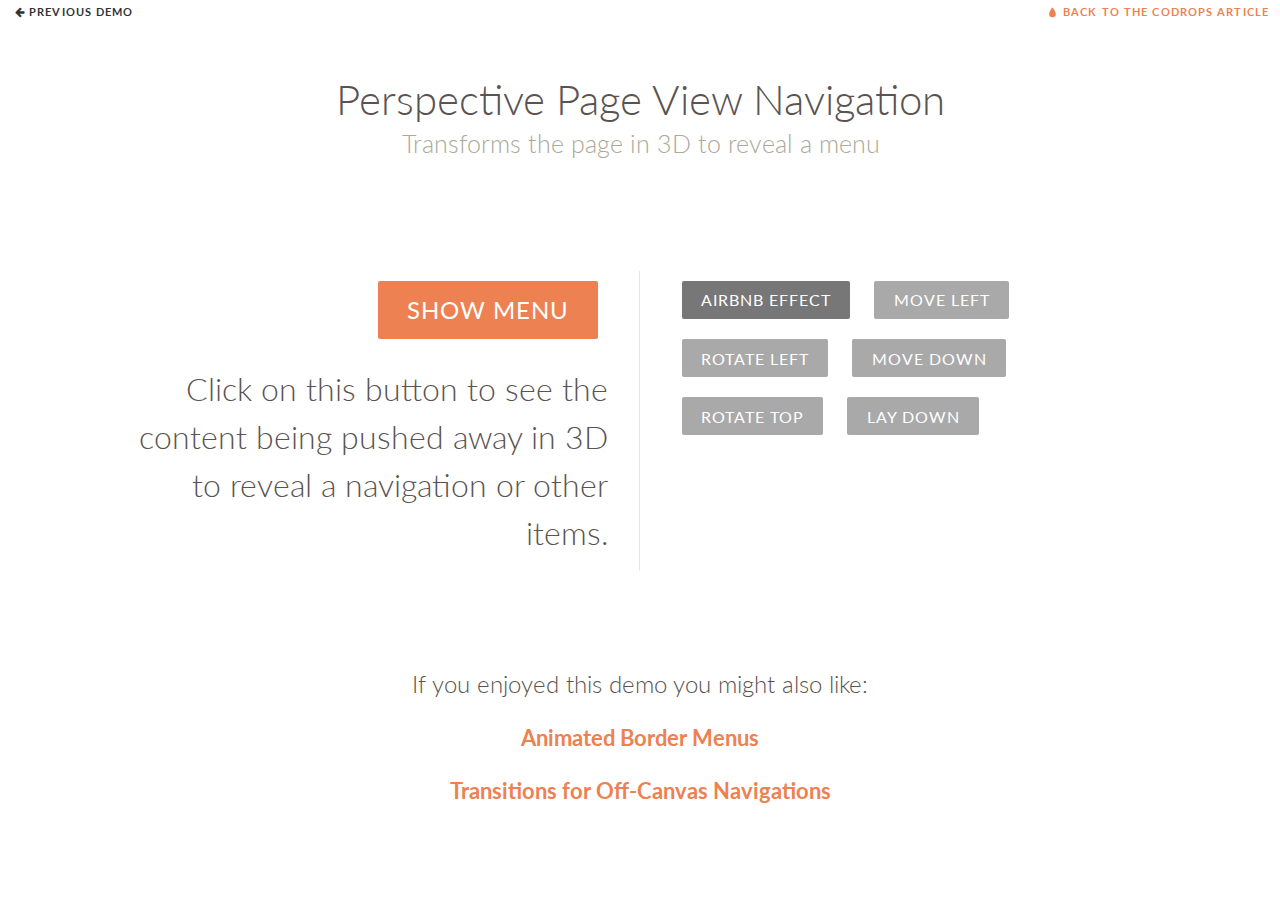
<file: PerspectivePageViewNavigation/index.html>
<!DOCTYPE html>
<html lang="en" class="no-js">
	<head>
		<meta charset="UTF-8" />
		<meta http-equiv="X-UA-Compatible" content="IE=edge"> 
		<meta name="viewport" content="width=device-width, initial-scale=1"> 
		<title>Perspective Page View Navigation</title>
		<meta name="description" content="Perspective Page View Navigation: Transforms the page in 3D to reveal a menu" />
		<meta name="keywords" content="3d page, menu, navigation, mobile, perspective, css transform, web development, web design" />
		<meta name="author" content="Codrops" />
		<link rel="shortcut icon" href="../favicon.ico">
		<link rel="stylesheet" type="text/css" href="css/normalize.css" />
		<link rel="stylesheet" type="text/css" href="css/demo.css" />
		<link rel="stylesheet" type="text/css" href="css/component.css" />
		<!-- csstransforms3d-shiv-cssclasses-prefixed-teststyles-testprop-testallprops-prefixes-domprefixes-load --> 
		<script src="js/modernizr.custom.25376.js"></script>
	</head>
	<body>
		<div id="perspective" class="perspective effect-airbnb">
			<div class="container">
				<div class="wrapper"><!-- wrapper needed for scroll -->
					<!-- Top Navigation -->
					<div class="codrops-top clearfix">
						<a class="codrops-icon codrops-icon-prev" href="http://tympanus.net/Development/ProgressButtonStyles/"><span>Previous Demo</span></a>
						<span class="right"><a class="codrops-icon codrops-icon-drop" href="http://tympanus.net/codrops/?p=17915"><span>Back to the Codrops Article</span></a></span>
					</div>
					<header class="codrops-header">
						<h1>Perspective Page View Navigation <span>Transforms the page in 3D to reveal a menu</span></h1>	
					</header>
					<div class="main clearfix">
						<div class="column">
							<p><button id="showMenu">Show Menu</button></p>
							<p>Click on this button to see the content being pushed away in 3D to reveal a navigation or other items.</p>
						</div>
						<div class="column">
							<nav class="codrops-demos">
								<a href="index.html" class="current-demo">Airbnb Effect</a>
								<a href="index2.html">Move Left</a>
								<a href="index3.html">Rotate Left</a>
								<a href="index4.html">Move Down</a>
								<a href="index5.html">Rotate Top</a>
								<a href="index6.html">Lay Down</a>
							</nav>
						</div>
						<div class="related">
							<p>If you enjoyed this demo you might also like:</p>
							<p><a href="http://tympanus.net/Tutorials/AnimatedBorderMenus/">Animated Border Menus</a></p>
							<p><a href="http://tympanus.net/Development/SidebarTransitions/">Transitions for Off-Canvas Navigations</a></p>
						</div>
					</div><!-- /main -->
				</div><!-- wrapper -->
			</div><!-- /container -->
			<nav class="outer-nav left vertical">
				<a href="#" class="icon-home">Home</a>
				<a href="#" class="icon-news">News</a>
				<a href="#" class="icon-image">Images</a>
				<a href="#" class="icon-upload">Uploads</a>
				<a href="#" class="icon-star">Favorites</a>
				<a href="#" class="icon-mail">Messages</a>
				<a href="#" class="icon-lock">Security</a>
			</nav>
		</div><!-- /perspective -->
		<script src="js/classie.js"></script>
		<script src="js/menu.js"></script>
	</body>
</html>
</file>
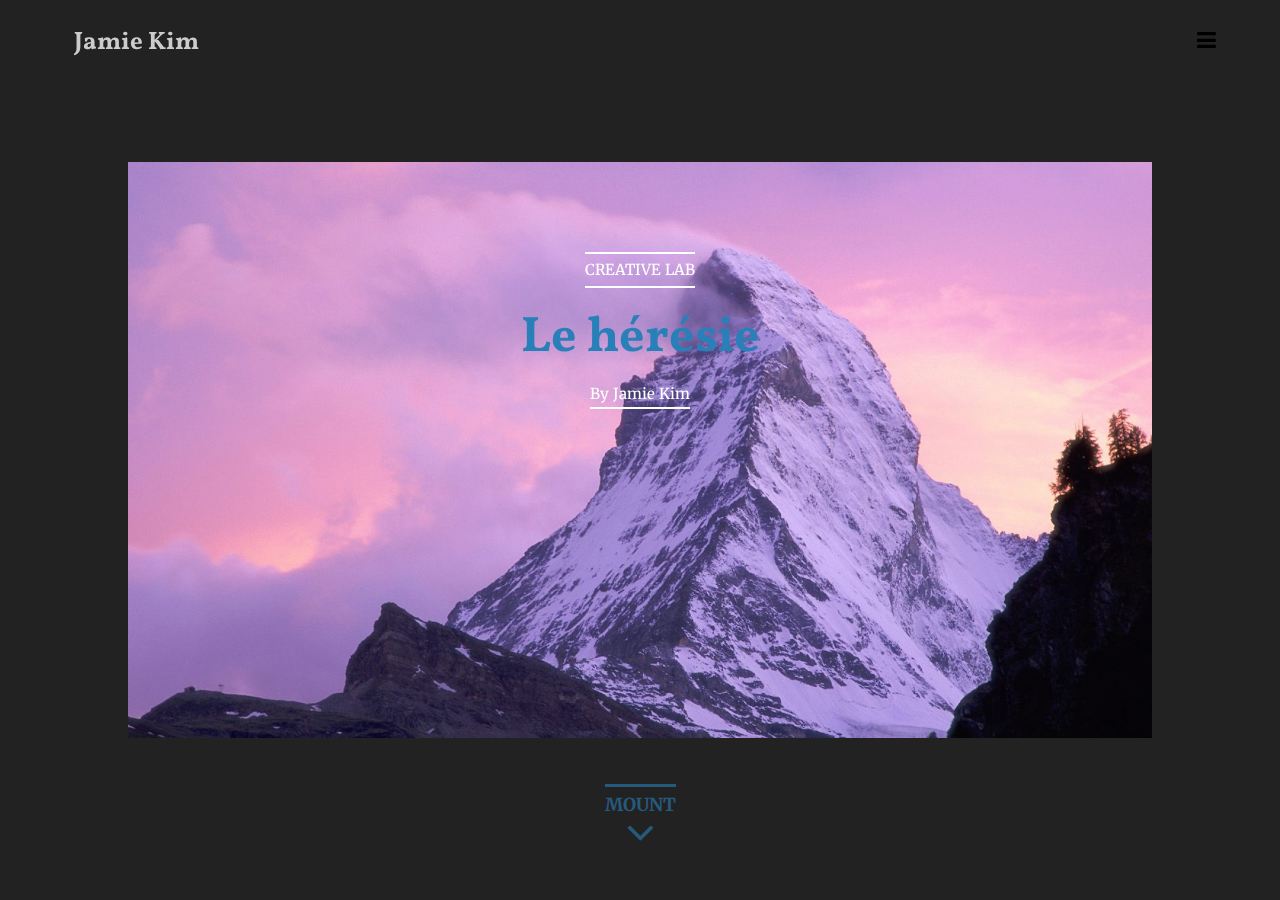
<file: Project un/Project un/Project un studio/index.html>
<!DOCTYPE html>
<html lang="en">
  <head>
    <meta charset="utf-8">
    <meta http-equiv="X-UA-Compatible" content="IE=edge">
    <meta name="viewport" content="width=device-width, initial-scale=1">    
    <title>Snap Studio | Home</title>
    
    <!-- Font awesome -->
    <link href="css/font-awesome.css" rel="stylesheet">
    <!-- Bootstrap -->
    <link href="css/bootstrap.css" rel="stylesheet">
    <!-- flickity slider -->
    <link href="css/flickity.css" rel="stylesheet">
    <!-- Tosrus slider -->
    <link type="text/css" media="all" rel="stylesheet" href="css/jquery.tosrus.all.css" />
    <!-- Theme color -->
    <link id="switcher" href="css/theme-color/default.css" rel="stylesheet">
    <!-- Main style sheet -->
    <link href="css/main.css" rel="stylesheet">    
    <!-- Google Font -->
    <link href='https://fonts.googleapis.com/css?family=Merriweather' rel='stylesheet' type='text/css'>
    <link href='https://fonts.googleapis.com/css?family=Vollkorn' rel='stylesheet' type='text/css'>
    

    <!-- HTML5 shim and Respond.js for IE8 support of HTML5 elements and media queries -->
    <!-- WARNING: Respond.js doesn't work if you view the page via file:// -->
    <!--[if lt IE 9]>
      <script src="https://oss.maxcdn.com/html5shiv/3.7.2/html5shiv.min.js"></script>
      <script src="https://oss.maxcdn.com/respond/1.4.2/respond.min.js"></script>
    <![endif]-->

  </head>
  <body>

  <div class="wrapper">
    <!-- Background Photographer image -->
    <div class="hero">
      <div class="hero__back hero__back--static"></div>
      <div class="hero__back hero__back--mover"></div>
      <div class="hero__front"></div>
    </div>   
    <!-- / Background Photographer image -->
    <!-- Start Header -->
    <header id="header">
      <a class="logo" href="index.html">Jamie Kim</a>
      <a id="nav-icon" href="#"><span class="fa fa-bars"></span></a>
    </header>
    <!-- / Header -->
    <!-- Start Menu Popup -->
    <div id="menu-popup">
      <a id="close-nav" href="#"><img src="img/close-icon.png" alt=""></a>
      <nav class="nav-menu">
        <ul>
          <li><a href="index.html">Home</a></li>
          <li><a href="about.html">About</a></li>
          <li><a herf="book.html">Book</a></li>
          <li><a href="portfolio.html">Portfolio</a></li>
          <li><a href="contact.html">Contact</a></li>         
        </ul>        
      </nav>
      <nav class="social-nav">
        <ul>
          <li><a href="#">Facebook</a></li>
          <li><a href="#">Twitter</a></li>
          <li><a href="">Google+</a></li>
          <li><a href="">Instagram</a></li>
        </ul>
      </nav>
    </div>
    <!-- / Menu Popup -->
    <section id="main-content">
      <div class="container">
        <div class="col-md-12">
          <div class="main-content-area">
            <p class="slogan animated fadeInDown">Creative Lab</p>
            <h2 class="animated fadeInDown">Le hérésie </h2>
            <span class="animated fadeInDown">By Jamie Kim</span>            
          </div>
        </div>
      </div>
    </section>
    <!-- Start Explore btn -->
    <div class="explore-btn-area">
      <a class="explore-btn animated fadeInDown" href="portfolio.html">
        <span>Mount</span>
        <i class="fa fa-angle-down"></i>
      </a>  
    </div>
    </div>
    <!-- / Explore btn -->

    <!-- jQuery library -->
    <script src="https://ajax.googleapis.com/ajax/libs/jquery/1.11.3/jquery.min.js"></script>
    <!-- Include all compiled plugins (below), or include individual files as needed -->
    <script src="js/bootstrap.js"></script>
    <!-- Flickity slider -->
    <script src="js/flickity.pkgd.min.js"></script>
    <script src="js/smoothscroll.js"></script>
    <!-- Modernizer -->
    <script src="js/modernizr.custom.js"></script>
    <!-- Integrated Sliding Up Effect -->
    <script src="js/main.js"></script>
    <!-- Tosrus slider -->
    <script type="text/javascript" language="javascript" src="js/jquery.tosrus.min.all.js"></script>
    <!-- Custom js -->
    <script src="js/custom.js"></script>
  </body>
</html>
</file>
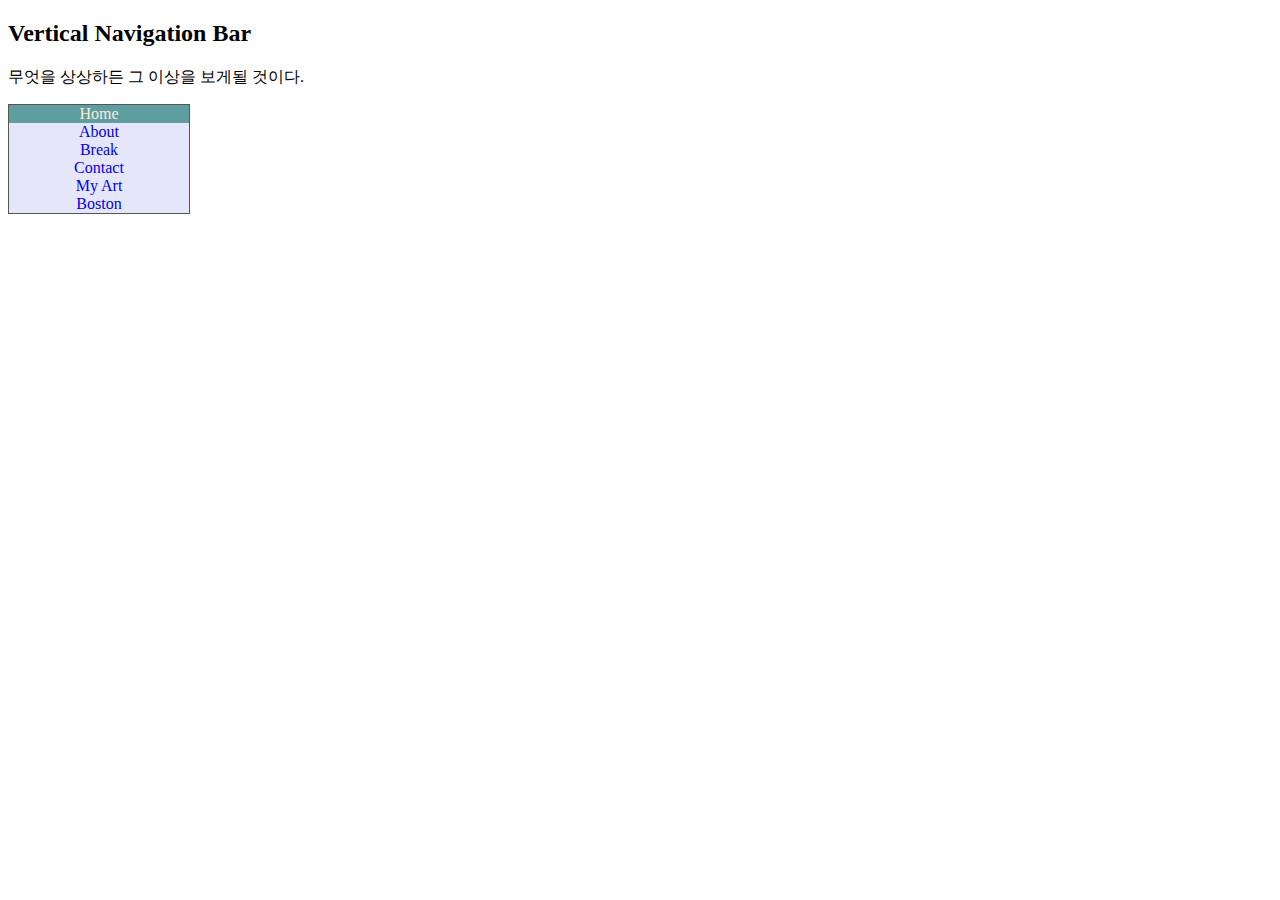
<file: main page.html>
<!Doctype html>
<html lang="en">
    <meta charset="utf-8">
    <meta http-equiv="X-UA-Compatible" content="IE=edge">
    <meta name="viewport" content="width=device-width, initial-scale=1.0">
    <meta name="description" content="">
    <meta name="author" content="">
    <link ref="" herf="">
    
    <title> The Wonder World</title>
    
    <head>
    <style>
    ul{
        list-style-type: none;
        margin: 0;
        padding: 0;
        width: 180px;
        background-color:lavender;
        border: 1px solid #555;
        }
    li a {
            display: block;
            color:azure
            padding: 8px 16px;
            text-decoration: none;
        }
   
        ul {
            border: 1px solid #555;
        }
        
        li{
            text-align: center;
            border-bottom: none;
        }
        
        
        li:last-child {
            border-bottom: none; 
        }
         li a.active {
            background-color: cadetblue;
            color:antiquewhite
        }    
         li a:hover:not(.active) {
            background-color: cornsilk;
            color:burlywood
            }
        
    </style>
    </head>
    <body>   
    
    <h2> Vertical Navigation Bar</h2>
        <p>무엇을 상상하든 그 이상을 보게될 것이다.</p>
        <ul>
        <li><a class="active" href="#home">Home</a></li>
        <li><a href="#about">About</a></li>
        <li><a href="#break">Break</a></li>
        <li><a href="#contact">Contact</a></li>
        <li><a href="#My art">My Art</a></li>
        <li><a href="#Boston">Boston</a></li>
    </ul>
    </body> 
</html>
</file>
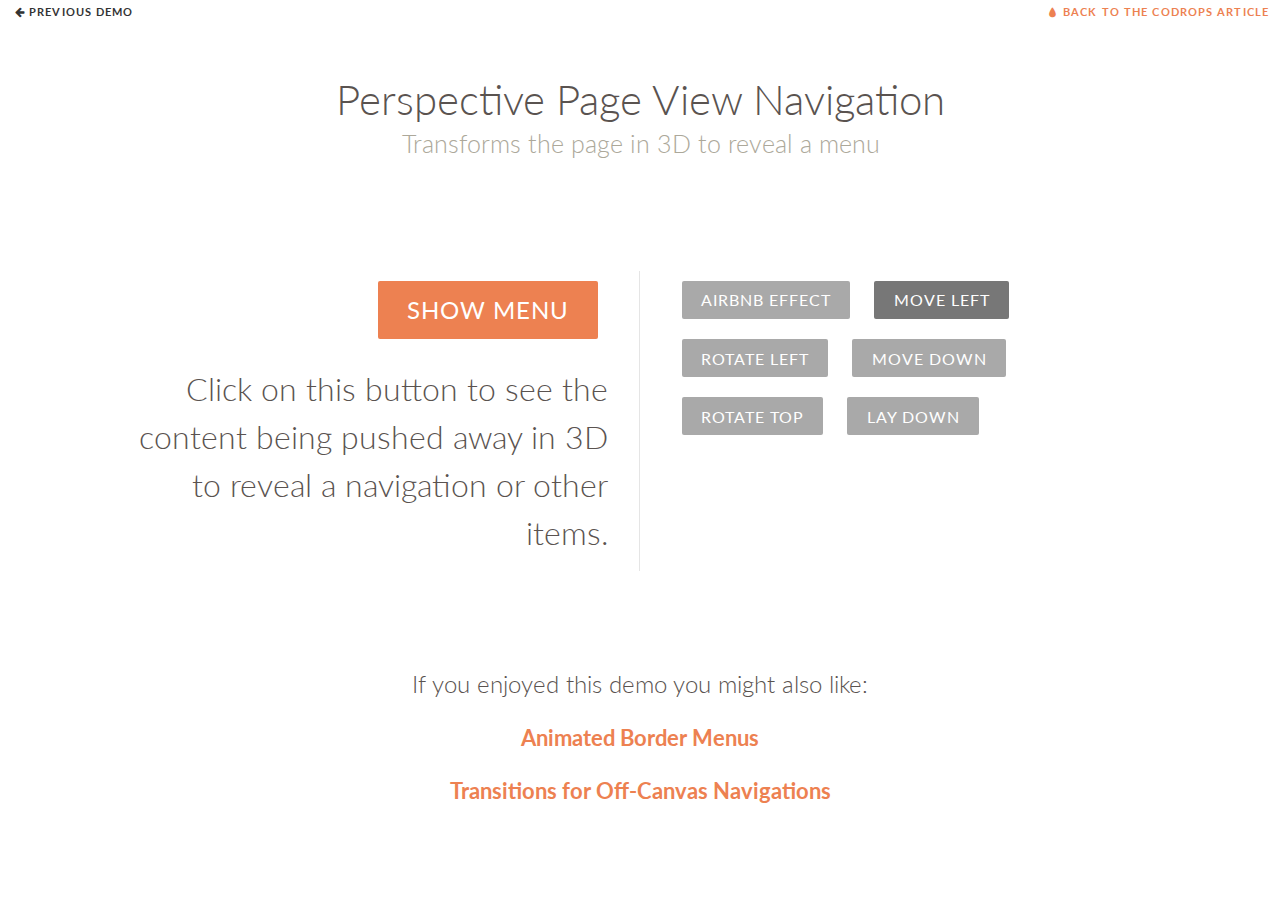
<file: PerspectivePageViewNavigation/index2.html>
<!DOCTYPE html>
<html lang="en" class="no-js">
	<head>
		<meta charset="UTF-8" />
		<meta http-equiv="X-UA-Compatible" content="IE=edge"> 
		<meta name="viewport" content="width=device-width, initial-scale=1"> 
		<title>Perspective Page View Navigation</title>
		<meta name="description" content="Perspective Page View Navigation: Transforms the page in 3D to reveal a menu" />
		<meta name="keywords" content="3d page, menu, navigation, mobile, perspective, css transform, web development, web design" />
		<meta name="author" content="Codrops" />
		<link rel="shortcut icon" href="../favicon.ico">
		<link rel="stylesheet" type="text/css" href="css/normalize.css" />
		<link rel="stylesheet" type="text/css" href="css/demo.css" />
		<link rel="stylesheet" type="text/css" href="css/component.css" />
		<!-- csstransforms3d-shiv-cssclasses-prefixed-teststyles-testprop-testallprops-prefixes-domprefixes-load --> 
		<script src="js/modernizr.custom.25376.js"></script>
	</head>
	<body>
		<div id="perspective" class="perspective effect-moveleft">
			<div class="container">
				<div class="wrapper"><!-- wrapper needed for scroll -->
					<!-- Top Navigation -->
					<div class="codrops-top clearfix">
						<a class="codrops-icon codrops-icon-prev" href="http://tympanus.net/Development/ProgressButtonStyles/"><span>Previous Demo</span></a>
						<span class="right"><a class="codrops-icon codrops-icon-drop" href="http://tympanus.net/codrops/?p=17915"><span>Back to the Codrops Article</span></a></span>
					</div>
					<header class="codrops-header">
						<h1>Perspective Page View Navigation <span>Transforms the page in 3D to reveal a menu</span></h1>	
					</header>
					<div class="main clearfix">
						<div class="column">
							<p><button id="showMenu">Show Menu</button></p>
							<p>Click on this button to see the content being pushed away in 3D to reveal a navigation or other items.</p>
						</div>
						<div class="column">
							<nav class="codrops-demos">
								<a href="index.html">Airbnb Effect</a>
								<a href="index2.html" class="current-demo">Move Left</a>
								<a href="index3.html">Rotate Left</a>
								<a href="index4.html">Move Down</a>
								<a href="index5.html">Rotate Top</a>
								<a href="index6.html">Lay Down</a>
							</nav>
						</div>
						<div class="related">
							<p>If you enjoyed this demo you might also like:</p>
							<p><a href="http://tympanus.net/Tutorials/AnimatedBorderMenus/">Animated Border Menus</a></p>
							<p><a href="http://tympanus.net/Development/SidebarTransitions/">Transitions for Off-Canvas Navigations</a></p>
						</div>
					</div><!-- /main -->
				</div><!-- wrapper -->
			</div><!-- /container -->
			<nav class="outer-nav right vertical">
				<a href="#" class="icon-home">Home</a>
				<a href="#" class="icon-news">News</a>
				<a href="#" class="icon-image">Images</a>
				<a href="#" class="icon-upload">Uploads</a>
				<a href="#" class="icon-star">Favorites</a>
				<a href="#" class="icon-mail">Messages</a>
				<a href="#" class="icon-lock">Security</a>
			</nav>
		</div><!-- /perspective -->
		<script src="js/classie.js"></script>
		<script src="js/menu.js"></script>
	</body>
</html>
</file>
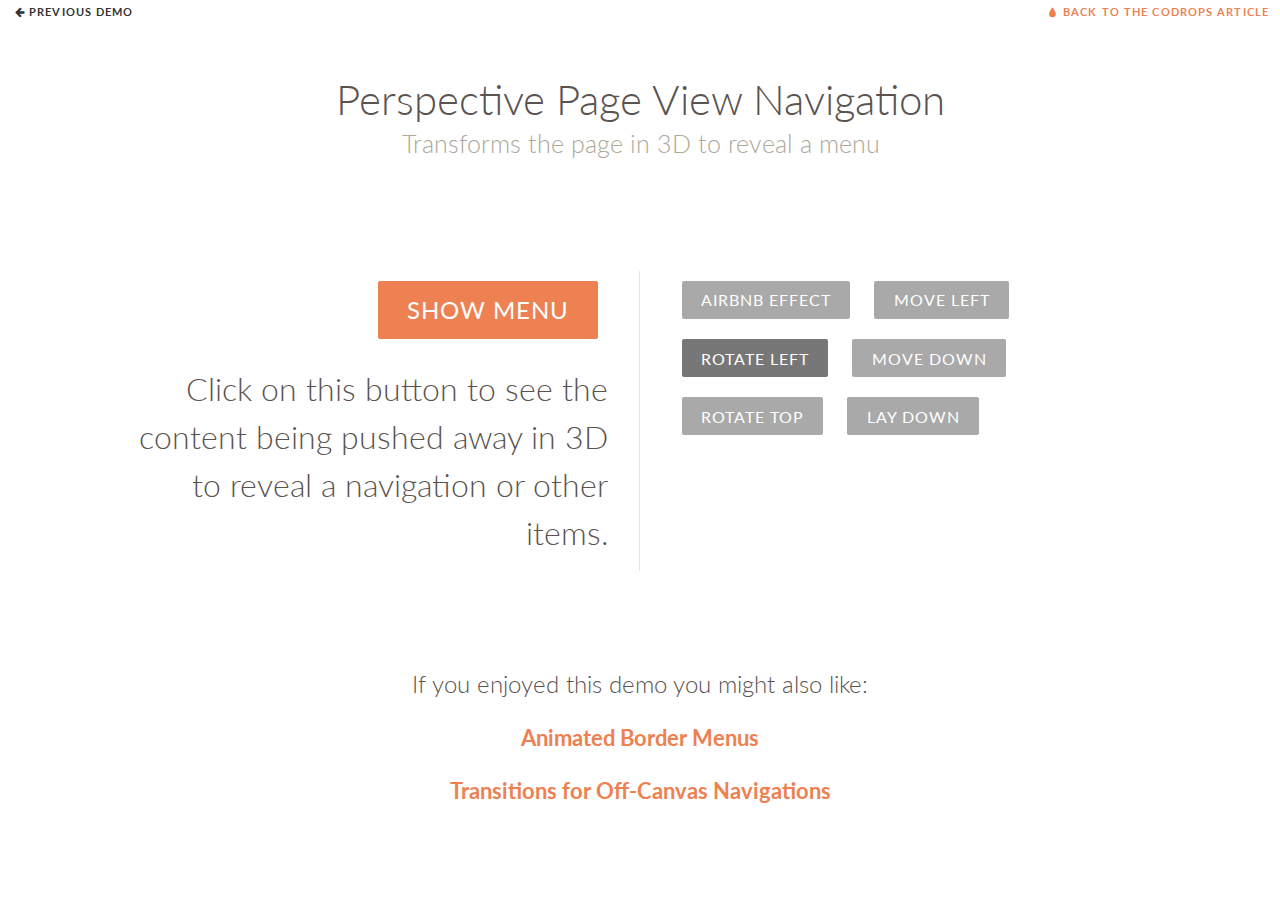
<file: PerspectivePageViewNavigation/index3.html>
<!DOCTYPE html>
<html lang="en" class="no-js">
	<head>
		<meta charset="UTF-8" />
		<meta http-equiv="X-UA-Compatible" content="IE=edge"> 
		<meta name="viewport" content="width=device-width, initial-scale=1"> 
		<title>Perspective Page View Navigation</title>
		<meta name="description" content="Perspective Page View Navigation: Transforms the page in 3D to reveal a menu" />
		<meta name="keywords" content="3d page, menu, navigation, mobile, perspective, css transform, web development, web design" />
		<meta name="author" content="Codrops" />
		<link rel="shortcut icon" href="../favicon.ico">
		<link rel="stylesheet" type="text/css" href="css/normalize.css" />
		<link rel="stylesheet" type="text/css" href="css/demo.css" />
		<link rel="stylesheet" type="text/css" href="css/component.css" />
		<!-- csstransforms3d-shiv-cssclasses-prefixed-teststyles-testprop-testallprops-prefixes-domprefixes-load --> 
		<script src="js/modernizr.custom.25376.js"></script>
	</head>
	<body>
		<div id="perspective" class="perspective effect-rotateleft">
			<div class="container">
				<div class="wrapper"><!-- wrapper needed for scroll -->
					<!-- Top Navigation -->
					<div class="codrops-top clearfix">
						<a class="codrops-icon codrops-icon-prev" href="http://tympanus.net/Development/ProgressButtonStyles/"><span>Previous Demo</span></a>
						<span class="right"><a class="codrops-icon codrops-icon-drop" href="http://tympanus.net/codrops/?p=17915"><span>Back to the Codrops Article</span></a></span>
					</div>
					<header class="codrops-header">
						<h1>Perspective Page View Navigation <span>Transforms the page in 3D to reveal a menu</span></h1>	
					</header>
					<div class="main clearfix">
						<div class="column">
							<p><button id="showMenu">Show Menu</button></p>
							<p>Click on this button to see the content being pushed away in 3D to reveal a navigation or other items.</p>
						</div>
						<div class="column">
							<nav class="codrops-demos">
								<a href="index.html">Airbnb Effect</a>
								<a href="index2.html">Move Left</a>
								<a href="index3.html" class="current-demo">Rotate Left</a>
								<a href="index4.html">Move Down</a>
								<a href="index5.html">Rotate Top</a>
								<a href="index6.html">Lay Down</a>
							</nav>
						</div>
						<div class="related">
							<p>If you enjoyed this demo you might also like:</p>
							<p><a href="http://tympanus.net/Tutorials/AnimatedBorderMenus/">Animated Border Menus</a></p>
							<p><a href="http://tympanus.net/Development/SidebarTransitions/">Transitions for Off-Canvas Navigations</a></p>
						</div>
					</div><!-- /main -->
				</div><!-- wrapper -->
			</div><!-- /container -->
			<nav class="outer-nav right vertical">
				<a href="#" class="icon-home">Home</a>
				<a href="#" class="icon-news">News</a>
				<a href="#" class="icon-image">Images</a>
				<a href="#" class="icon-upload">Uploads</a>
				<a href="#" class="icon-star">Favorites</a>
				<a href="#" class="icon-mail">Messages</a>
				<a href="#" class="icon-lock">Security</a>
			</nav>
		</div><!-- /perspective -->
		<script src="js/classie.js"></script>
		<script src="js/menu.js"></script>
	</body>
</html>
</file>
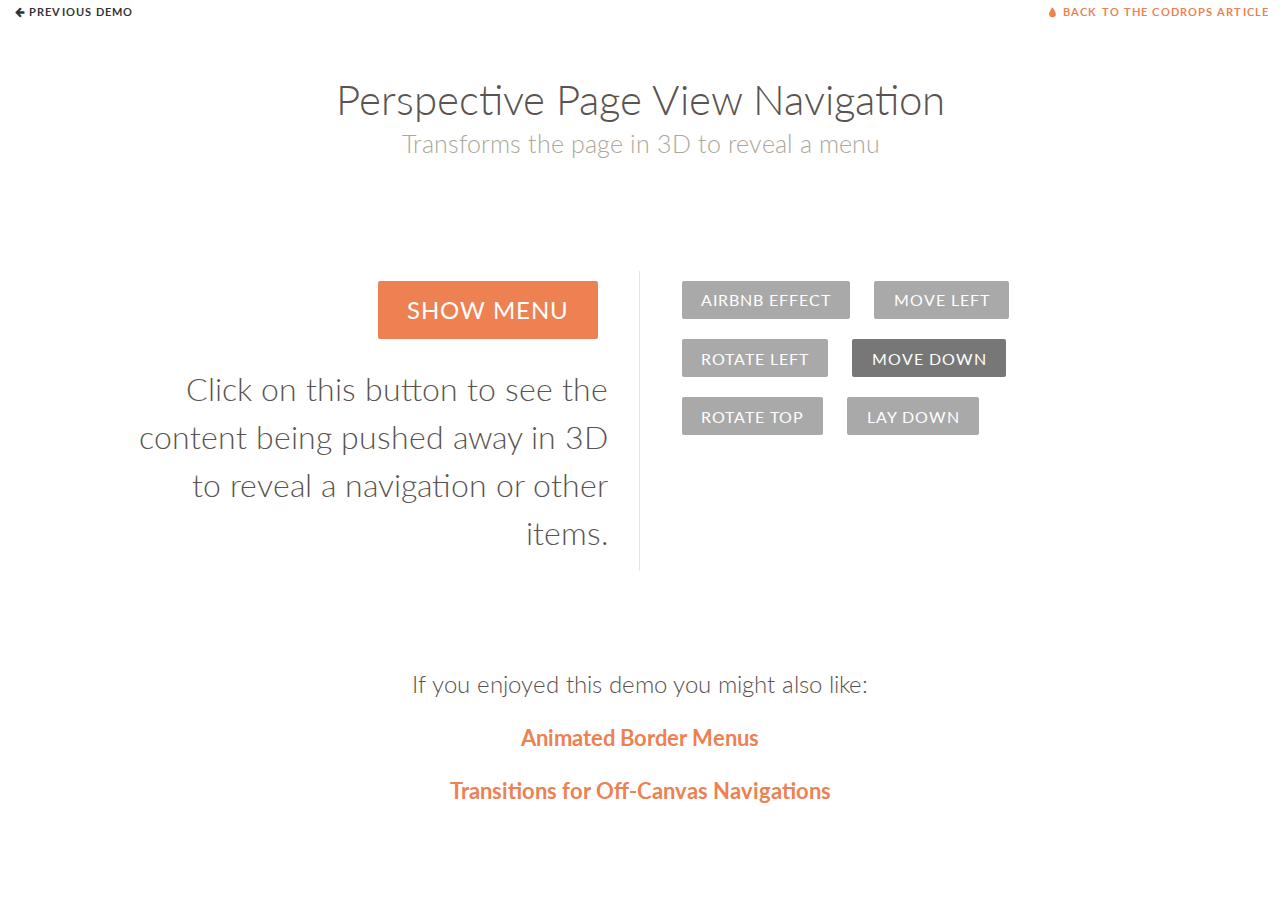
<file: PerspectivePageViewNavigation/index4.html>
<!DOCTYPE html>
<html lang="en" class="no-js">
	<head>
		<meta charset="UTF-8" />
		<meta http-equiv="X-UA-Compatible" content="IE=edge"> 
		<meta name="viewport" content="width=device-width, initial-scale=1"> 
		<title>Perspective Page View Navigation</title>
		<meta name="description" content="Perspective Page View Navigation: Transforms the page in 3D to reveal a menu" />
		<meta name="keywords" content="3d page, menu, navigation, mobile, perspective, css transform, web development, web design" />
		<meta name="author" content="Codrops" />
		<link rel="shortcut icon" href="../favicon.ico">
		<link rel="stylesheet" type="text/css" href="css/normalize.css" />
		<link rel="stylesheet" type="text/css" href="css/demo.css" />
		<link rel="stylesheet" type="text/css" href="css/component.css" />
		<!-- csstransforms3d-shiv-cssclasses-prefixed-teststyles-testprop-testallprops-prefixes-domprefixes-load --> 
		<script src="js/modernizr.custom.25376.js"></script>
	</head>
	<body>
		<div id="perspective" class="perspective effect-movedown">
			<div class="container">
				<div class="wrapper"><!-- wrapper needed for scroll -->
					<!-- Top Navigation -->
					<div class="codrops-top clearfix">
						<a class="codrops-icon codrops-icon-prev" href="http://tympanus.net/Development/ProgressButtonStyles/"><span>Previous Demo</span></a>
						<span class="right"><a class="codrops-icon codrops-icon-drop" href="http://tympanus.net/codrops/?p=17915"><span>Back to the Codrops Article</span></a></span>
					</div>
					<header class="codrops-header">
						<h1>Perspective Page View Navigation <span>Transforms the page in 3D to reveal a menu</span></h1>	
					</header>
					<div class="main clearfix">
						<div class="column">
							<p><button id="showMenu">Show Menu</button></p>
							<p>Click on this button to see the content being pushed away in 3D to reveal a navigation or other items.</p>
						</div>
						<div class="column">
							<nav class="codrops-demos">
								<a href="index.html">Airbnb Effect</a>
								<a href="index2.html">Move Left</a>
								<a href="index3.html">Rotate Left</a>
								<a href="index4.html" class="current-demo">Move Down</a>
								<a href="index5.html">Rotate Top</a>
								<a href="index6.html">Lay Down</a>
							</nav>
						</div>
						<div class="related">
							<p>If you enjoyed this demo you might also like:</p>
							<p><a href="http://tympanus.net/Tutorials/AnimatedBorderMenus/">Animated Border Menus</a></p>
							<p><a href="http://tympanus.net/Development/SidebarTransitions/">Transitions for Off-Canvas Navigations</a></p>
						</div>
					</div><!-- /main -->
				</div><!-- wrapper -->
			</div><!-- /container -->
			<nav class="outer-nav top horizontal">
				<a href="#" class="icon-home">Home</a>
				<a href="#" class="icon-news">News</a>
				<a href="#" class="icon-image">Images</a>
				<a href="#" class="icon-upload">Uploads</a>
				<a href="#" class="icon-star">Favorites</a>
				<a href="#" class="icon-mail">Messages</a>
				<a href="#" class="icon-lock">Security</a>
			</nav>
		</div><!-- /perspective -->
		<script src="js/classie.js"></script>
		<script src="js/menu.js"></script>
	</body>
</html>
</file>
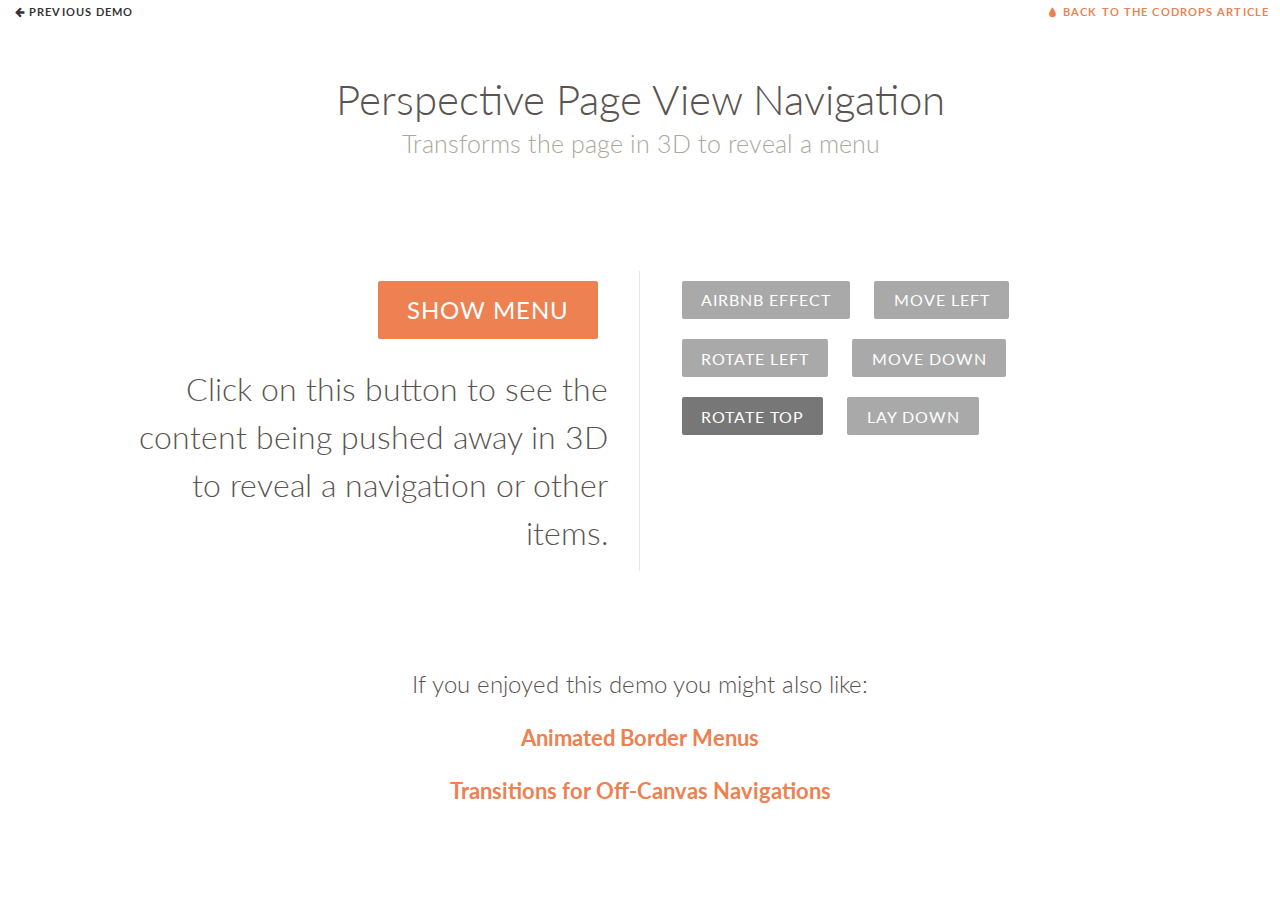
<file: PerspectivePageViewNavigation/index5.html>
<!DOCTYPE html>
<html lang="en" class="no-js">
	<head>
		<meta charset="UTF-8" />
		<meta http-equiv="X-UA-Compatible" content="IE=edge"> 
		<meta name="viewport" content="width=device-width, initial-scale=1"> 
		<title>Perspective Page View Navigation</title>
		<meta name="description" content="Perspective Page View Navigation: Transforms the page in 3D to reveal a menu" />
		<meta name="keywords" content="3d page, menu, navigation, mobile, perspective, css transform, web development, web design" />
		<meta name="author" content="Codrops" />
		<link rel="shortcut icon" href="../favicon.ico">
		<link rel="stylesheet" type="text/css" href="css/normalize.css" />
		<link rel="stylesheet" type="text/css" href="css/demo.css" />
		<link rel="stylesheet" type="text/css" href="css/component.css" />
		<!-- csstransforms3d-shiv-cssclasses-prefixed-teststyles-testprop-testallprops-prefixes-domprefixes-load --> 
		<script src="js/modernizr.custom.25376.js"></script>
	</head>
	<body>
		<div id="perspective" class="perspective effect-rotatetop">
			<div class="container">
				<div class="wrapper"><!-- wrapper needed for scroll -->
					<!-- Top Navigation -->
					<div class="codrops-top clearfix">
						<a class="codrops-icon codrops-icon-prev" href="http://tympanus.net/Development/ProgressButtonStyles/"><span>Previous Demo</span></a>
						<span class="right"><a class="codrops-icon codrops-icon-drop" href="http://tympanus.net/codrops/?p=17915"><span>Back to the Codrops Article</span></a></span>
					</div>
					<header class="codrops-header">
						<h1>Perspective Page View Navigation <span>Transforms the page in 3D to reveal a menu</span></h1>	
					</header>
					<div class="main clearfix">
						<div class="column">
							<p><button id="showMenu">Show Menu</button></p>
							<p>Click on this button to see the content being pushed away in 3D to reveal a navigation or other items.</p>
						</div>
						<div class="column">
							<nav class="codrops-demos">
								<a href="index.html">Airbnb Effect</a>
								<a href="index2.html">Move Left</a>
								<a href="index3.html">Rotate Left</a>
								<a href="index4.html">Move Down</a>
								<a href="index5.html" class="current-demo">Rotate Top</a>
								<a href="index6.html">Lay Down</a>
							</nav>
						</div>
						<div class="related">
							<p>If you enjoyed this demo you might also like:</p>
							<p><a href="http://tympanus.net/Tutorials/AnimatedBorderMenus/">Animated Border Menus</a></p>
							<p><a href="http://tympanus.net/Development/SidebarTransitions/">Transitions for Off-Canvas Navigations</a></p>
						</div>
					</div><!-- /main -->
				</div><!-- wrapper -->
			</div><!-- /container -->
			<nav class="outer-nav bottom horizontal">
				<a href="#" class="icon-home">Home</a>
				<a href="#" class="icon-news">News</a>
				<a href="#" class="icon-image">Images</a>
				<a href="#" class="icon-upload">Uploads</a>
				<a href="#" class="icon-star">Favorites</a>
				<a href="#" class="icon-mail">Messages</a>
				<a href="#" class="icon-lock">Security</a>
			</nav>
		</div><!-- /perspective -->
		<script src="js/classie.js"></script>
		<script src="js/menu.js"></script>
	</body>
</html>
</file>
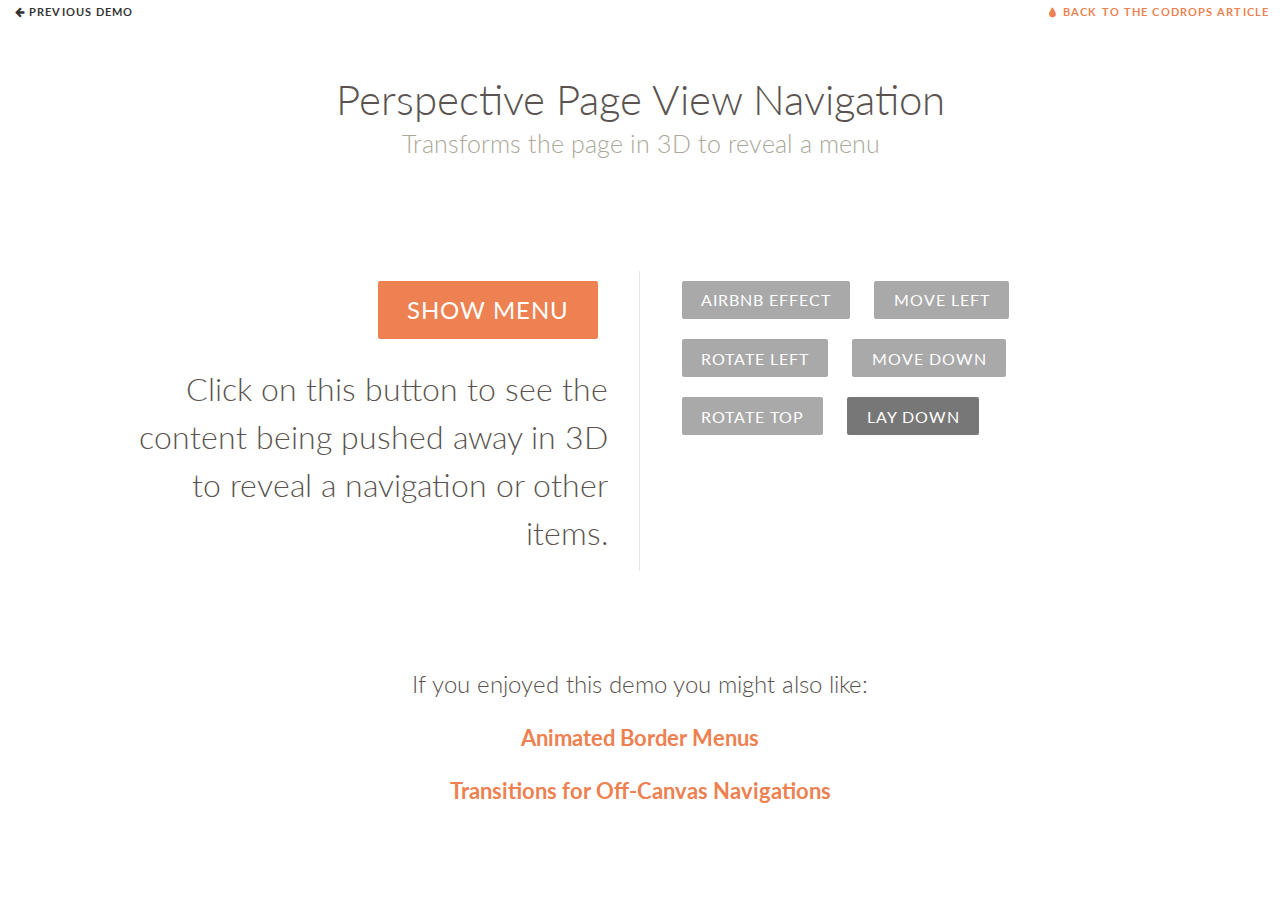
<file: PerspectivePageViewNavigation/index6.html>
<!DOCTYPE html>
<html lang="en" class="no-js">
	<head>
		<meta charset="UTF-8" />
		<meta http-equiv="X-UA-Compatible" content="IE=edge"> 
		<meta name="viewport" content="width=device-width, initial-scale=1"> 
		<title>Perspective Page View Navigation</title>
		<meta name="description" content="Perspective Page View Navigation: Transforms the page in 3D to reveal a menu" />
		<meta name="keywords" content="3d page, menu, navigation, mobile, perspective, css transform, web development, web design" />
		<meta name="author" content="Codrops" />
		<link rel="shortcut icon" href="../favicon.ico">
		<link rel="stylesheet" type="text/css" href="css/normalize.css" />
		<link rel="stylesheet" type="text/css" href="css/demo.css" />
		<link rel="stylesheet" type="text/css" href="css/component.css" />
		<!-- csstransforms3d-shiv-cssclasses-prefixed-teststyles-testprop-testallprops-prefixes-domprefixes-load --> 
		<script src="js/modernizr.custom.25376.js"></script>
	</head>
	<body>
		<div id="perspective" class="perspective effect-laydown">
			<div class="container">
				<div class="wrapper"><!-- wrapper needed for scroll -->
					<!-- Top Navigation -->
					<div class="codrops-top clearfix">
						<a class="codrops-icon codrops-icon-prev" href="http://tympanus.net/Development/ProgressButtonStyles/"><span>Previous Demo</span></a>
						<span class="right"><a class="codrops-icon codrops-icon-drop" href="http://tympanus.net/codrops/?p=17915"><span>Back to the Codrops Article</span></a></span>
					</div>
					<header class="codrops-header">
						<h1>Perspective Page View Navigation <span>Transforms the page in 3D to reveal a menu</span></h1>	
					</header>
					<div class="main clearfix">
						<div class="column">
							<p><button id="showMenu">Show Menu</button></p>
							<p>Click on this button to see the content being pushed away in 3D to reveal a navigation or other items.</p>
						</div>
						<div class="column">
							<nav class="codrops-demos">
								<a href="index.html">Airbnb Effect</a>
								<a href="index2.html">Move Left</a>
								<a href="index3.html">Rotate Left</a>
								<a href="index4.html">Move Down</a>
								<a href="index5.html">Rotate Top</a>
								<a href="index6.html" class="current-demo">Lay Down</a>
							</nav>
						</div>
						<div class="related">
							<p>If you enjoyed this demo you might also like:</p>
							<p><a href="http://tympanus.net/Tutorials/AnimatedBorderMenus/">Animated Border Menus</a></p>
							<p><a href="http://tympanus.net/Development/SidebarTransitions/">Transitions for Off-Canvas Navigations</a></p>
						</div>
					</div><!-- /main -->
				</div><!-- wrapper -->
			</div><!-- /container -->
			<nav class="outer-nav top horizontal">
				<a href="#" class="icon-home">Home</a>
				<a href="#" class="icon-news">News</a>
				<a href="#" class="icon-image">Images</a>
				<a href="#" class="icon-upload">Uploads</a>
				<a href="#" class="icon-star">Favorites</a>
				<a href="#" class="icon-mail">Messages</a>
				<a href="#" class="icon-lock">Security</a>
			</nav>
		</div><!-- /perspective -->
		<script src="js/classie.js"></script>
		<script src="js/menu.js"></script>
	</body>
</html>
</file>
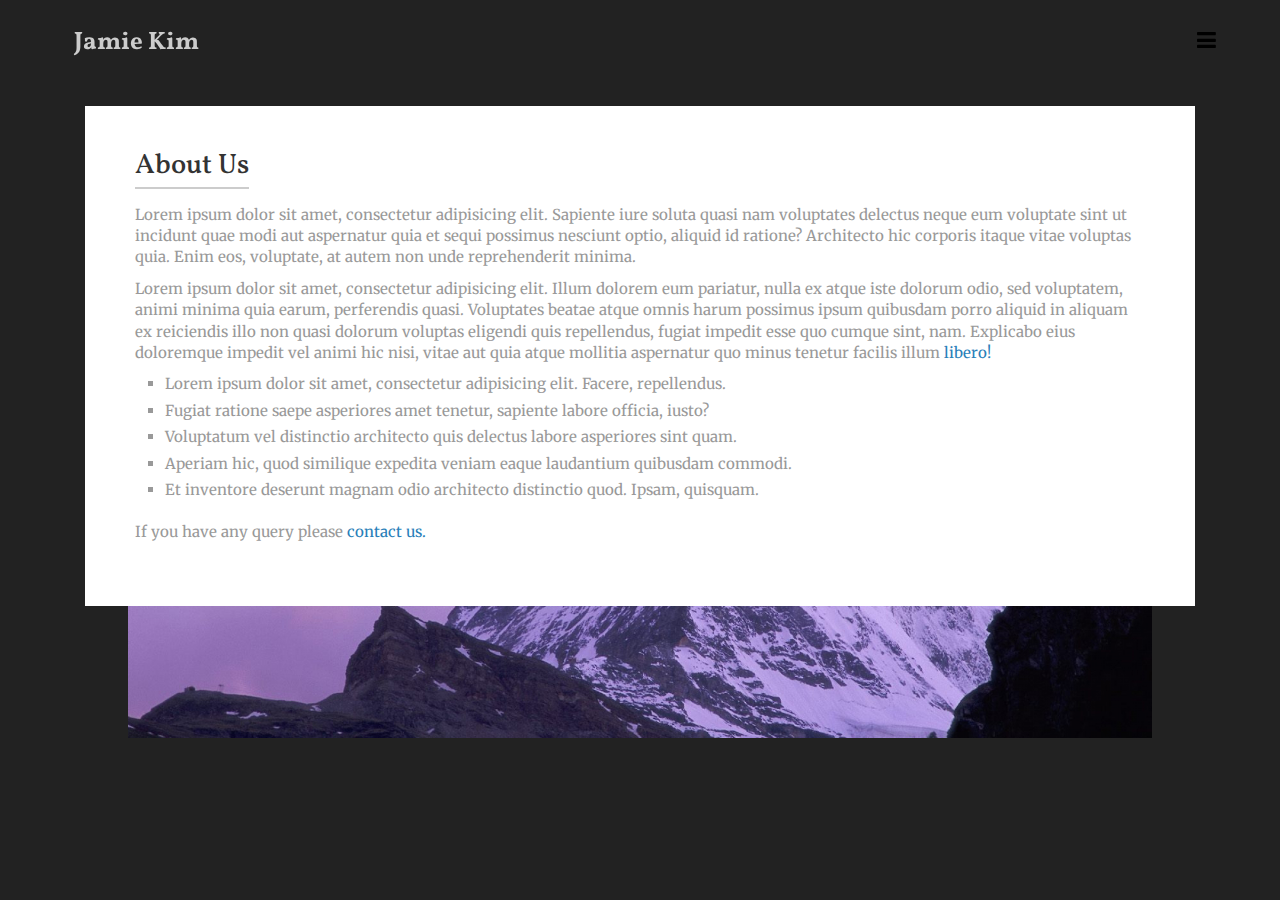
<file: Project un/Project un/Project un studio/about.html>
<!DOCTYPE html>
<html lang="en">
  <head>
    <meta charset="utf-8">
    <meta http-equiv="X-UA-Compatible" content="IE=edge">
    <meta name="viewport" content="width=device-width, initial-scale=1">    
    <title>Snap Studio | about</title>
    
    <!-- Font awesome -->
    <link href="css/font-awesome.css" rel="stylesheet">
    <!-- Bootstrap -->
    <link href="css/bootstrap.css" rel="stylesheet">
    <!-- flickity slider -->
    <link href="css/flickity.css" rel="stylesheet">
    <!-- Tosrus slider -->    
    <link type="text/css" media="all" rel="stylesheet" href="css/jquery.tosrus.all.css" />
    <!-- Theme color -->
    <link id="switcher" href="css/theme-color/default.css" rel="stylesheet">
    <!-- Main style sheet -->
    <link href="css/main.css" rel="stylesheet">    
    <!-- Google Font -->
    <link href='https://fonts.googleapis.com/css?family=Merriweather' rel='stylesheet' type='text/css'>
    <link href='https://fonts.googleapis.com/css?family=Vollkorn' rel='stylesheet' type='text/css'>
    

    <!-- HTML5 shim and Respond.js for IE8 support of HTML5 elements and media queries -->
    <!-- WARNING: Respond.js doesn't work if you view the page via file:// -->
    <!--[if lt IE 9]>
      <script src="https://oss.maxcdn.com/html5shiv/3.7.2/html5shiv.min.js"></script>
      <script src="https://oss.maxcdn.com/respond/1.4.2/respond.min.js"></script>
    <![endif]-->
  </head>
  <body>  
  <div class="wrapper">
    <!-- Background Photographer image -->
    <div class="hero">
      <div class="hero__back hero__back--static"></div>
      <div class="hero__back hero__back--mover"></div>
      <div class="hero__front"></div>
    </div>    
    <!-- / Background Photographer image -->
    <!-- Start Header -->
    <header id="header">
      <a class="logo" href="index.html">Jamie Kim</a>
      <a id="nav-icon" href="#"><span class="fa fa-bars"></span></a>
    </header>
    <!-- / Header -->
    <!-- Start Menu Popup -->
    <div id="menu-popup">
      <a id="close-nav" href="#"><img src="img/close-icon.png" alt=""></a>
      <nav class="nav-menu">
        <ul>
          <li><a href="index.html">Home</a></li>
          <li><a href="about.html">About</a></li>
            <li><a herf="book.html">Book</a></li>
          <li><a href="portfolio.html">Portfolio</a></li>
          <li><a href="contact.html">Contact</a></li>         
        </ul>        
      </nav>
      <nav class="social-nav">
        <ul>
          <li><a href="#">Facebook</a></li>
          <li><a href="#">Twitter</a></li>
          <li><a href="">Google+</a></li>
          <li><a href="">Instagram</a></li>
        </ul>
      </nav>
    </div>
    <!-- / Menu Popup -->
    <section id="main-content">
      <div class="container">
        <div class="col-md-12">
          <div class="about-area">            
              <h3>About Us</h3>
              <p>Lorem ipsum dolor sit amet, consectetur adipisicing elit. Sapiente iure soluta quasi nam voluptates delectus neque eum voluptate sint ut incidunt quae modi aut aspernatur quia et sequi possimus nesciunt optio, aliquid id ratione? Architecto hic corporis itaque vitae voluptas quia. Enim eos, voluptate, at autem non unde reprehenderit minima.</p>            
              <p>Lorem ipsum dolor sit amet, consectetur adipisicing elit. Illum dolorem eum pariatur, nulla ex atque iste dolorum odio, sed voluptatem, animi minima quia earum, perferendis quasi. Voluptates beatae atque omnis harum possimus ipsum quibusdam porro aliquid in aliquam ex reiciendis illo non quasi dolorum voluptas eligendi quis repellendus, fugiat impedit esse quo cumque sint, nam. Explicabo eius doloremque impedit vel animi hic nisi, vitae aut quia atque mollitia aspernatur quo minus tenetur facilis illum <a href="#">libero!</a></p>
              <ul>
                <li>Lorem ipsum dolor sit amet, consectetur adipisicing elit. Facere, repellendus.</li>
                <li>Fugiat ratione saepe asperiores amet tenetur, sapiente labore officia, iusto?</li>
                <li>Voluptatum vel distinctio architecto quis delectus labore asperiores sint quam.</li>
                <li>Aperiam hic, quod similique expedita veniam eaque laudantium quibusdam commodi.</li>
                <li>Et inventore deserunt magnam odio architecto distinctio quod. Ipsam, quisquam.</li>
              </ul>
              <!-- <a class="primary-btn" href="contact.html">Contact Us <span class="fa fa-envelope"></span></a> -->
              <p>If you have any query please <a href="contact.html">contact us.</a></p> 

          </div>
        </div>
      </div>
    </section>
    

    <!-- jQuery library -->
    <script src="https://ajax.googleapis.com/ajax/libs/jquery/1.11.3/jquery.min.js"></script>
    <!-- Include all compiled plugins (below), or include individual files as needed -->
    <script src="js/bootstrap.js"></script>
    <!-- Flickity slider -->
    <script src="js/flickity.pkgd.min.js"></script>
    <script src="js/smoothscroll.js"></script>
    <!-- Modernizer -->
    <script src="js/modernizr.custom.js"></script>
    <!-- Integrated Sliding Up Effect -->
    <script src="js/main.js"></script>
    <!-- Tosrus slider -->
    <script type="text/javascript" language="javascript" src="js/jquery.tosrus.min.all.js"></script>
    <!-- Custom js -->
    <script src="js/custom.js"></script>
  </body>
</html>
</file>
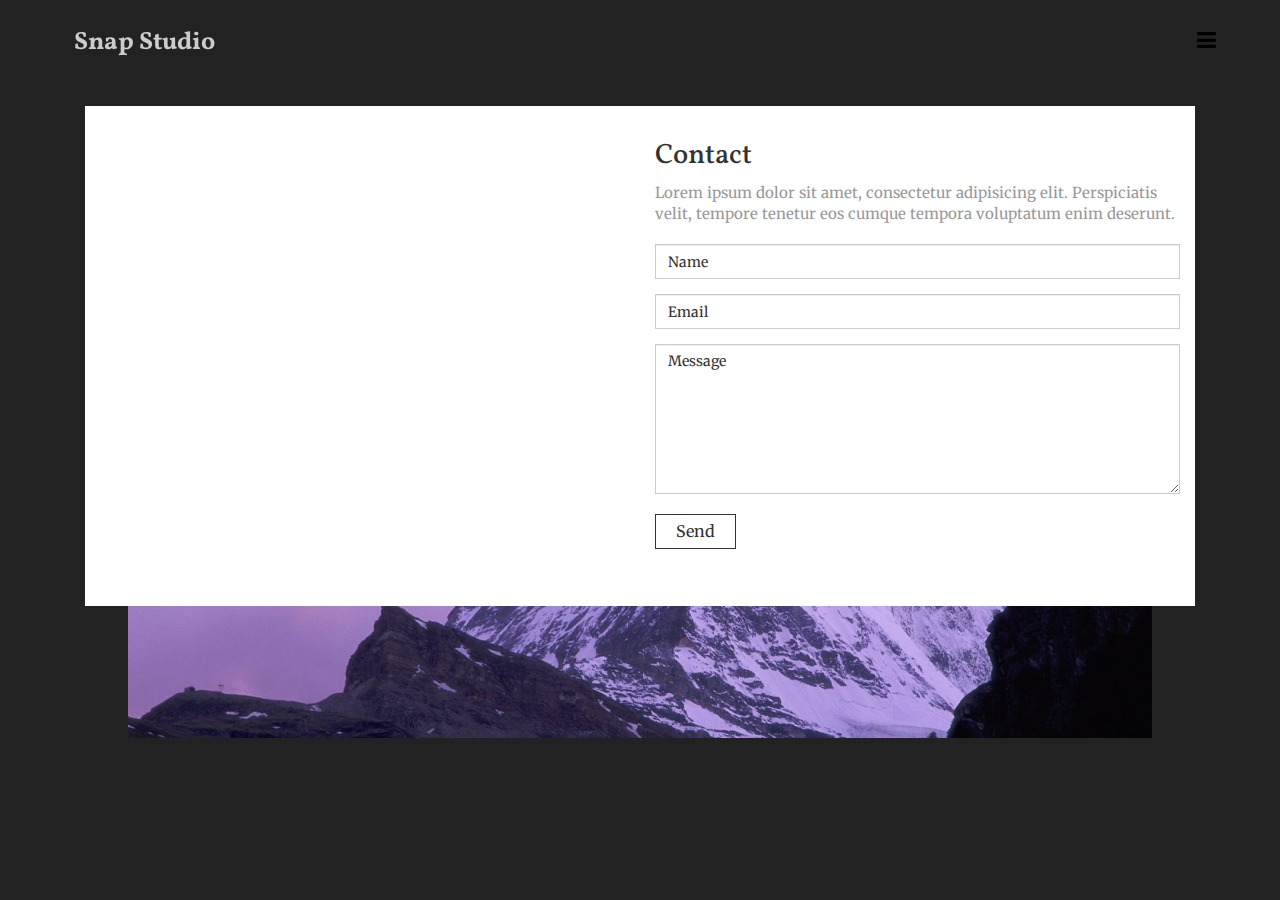
<file: Project un/Project un/Project un studio/contact.html>
<!DOCTYPE html>
<html lang="en">
  <head>
    <meta charset="utf-8">
    <meta http-equiv="X-UA-Compatible" content="IE=edge">
    <meta name="viewport" content="width=device-width, initial-scale=1">    
    <title>Snap Studio | Contact</title>
    
    <!-- Font awesome -->
    <link href="css/font-awesome.css" rel="stylesheet">
    <!-- Bootstrap -->
    <link href="css/bootstrap.css" rel="stylesheet">
    <!-- flickity slider -->
    <link href="css/flickity.css" rel="stylesheet">
    <!-- Tosrus slider -->
    <link type="text/css" media="all" rel="stylesheet" href="css/jquery.tosrus.all.css" />
    <!-- Theme color -->
    <link id="switcher" href="css/theme-color/default.css" rel="stylesheet">
    <!-- Main style sheet -->
    <link href="css/main.css" rel="stylesheet">    
    <!-- Google Font -->
    <link href='https://fonts.googleapis.com/css?family=Merriweather' rel='stylesheet' type='text/css'>
    <link href='https://fonts.googleapis.com/css?family=Vollkorn' rel='stylesheet' type='text/css'>
    

    <!-- HTML5 shim and Respond.js for IE8 support of HTML5 elements and media queries -->
    <!-- WARNING: Respond.js doesn't work if you view the page via file:// -->
    <!--[if lt IE 9]>
      <script src="https://oss.maxcdn.com/html5shiv/3.7.2/html5shiv.min.js"></script>
      <script src="https://oss.maxcdn.com/respond/1.4.2/respond.min.js"></script>
    <![endif]-->
  </head>
  <body> 
  <div class="wrapper">
    <!-- Background Photographer image -->
    <div class="hero">
      <div class="hero__back hero__back--static"></div>
      <div class="hero__back hero__back--mover"></div>
      <div class="hero__front"></div>
    </div>    
    <!-- / Background Photographer image -->
    <!-- Start Header -->
    <header id="header">
      <a class="logo" href="index.html">Snap Studio</a>
      <a id="nav-icon" href="#"><span class="fa fa-bars"></span></a>
    </header>
    <!-- / Header -->
    <!-- Start Menu Popup -->
    <div id="menu-popup">
      <a id="close-nav" href="#"><img src="img/close-icon.png" alt=""></a>
      <nav class="nav-menu">
        <ul>
          <li><a href="index.html">Home</a></li>
          <li><a href="about.html">About</a></li>
          <li><a href="portfolio.html">Portfolio</a></li>
          <li><a href="contact.html">Contact</a></li>         
        </ul>        
      </nav>
      <nav class="social-nav">
        <ul>
          <li><a href="#">Facebook</a></li>
          <li><a href="#">Twitter</a></li>
          <li><a href="">Google+</a></li>
          <li><a href="">Instagram</a></li>
        </ul>
      </nav>
    </div>
    <!-- / Menu Popup -->
    <section id="main-content">
      <div class="container">
        <div class="col-md-12">
          <div class="contact-area">                   
            <div class="row">
              <div class="col-md-6 col-sm-6 col-xs-12">
                <div class="contact-map">
                  <iframe src="https://www.google.com/maps/embed?pb=!1m18!1m12!1m3!1d6047.174105983711!2d-73.99813417526744!3d40.72710624792779!2m3!1f0!2f0!3f0!3m2!1i1024!2i768!4f13.1!3m3!1m2!1s0x89c2599ab875d379%3A0x7a3db17a42aa28d0!2sNoHo%2C+New+York%2C+NY%2C+USA!5e0!3m2!1sen!2sbd!4v1451892339754" width="100%" height="100%" frameborder="0" style="border:0" allowfullscreen></iframe>
                </div>
              </div>
              <div class="col-md-6 col-sm-6 col-xs-12">
                <div class="contact-form">
                  <h3>Contact</h3>
                  <p>Lorem ipsum dolor sit amet, consectetur adipisicing elit. Perspiciatis velit, tempore tenetur eos cumque tempora voluptatum enim deserunt.</p>
                  <form action="">
                    <div class="form-group">                      
                      <input type="text" class="form-control" placeholder="Name">
                    </div>
                    <div class="form-group">                      
                      <input type="email" class="form-control" placeholder="Email">
                    </div>                     
                    <div class="form-group">
                      <textarea class="form-control" rows="3" placeholder="Message"></textarea>
                    </div>
                    <div class="form-group">
                      <input class="send-btn" type="submit" value="Send">
                    </div>                  
                  </form>
                </div>
              </div>
            </div>
          </div>
        </div>
      </div>
    </section>
    

    <!-- jQuery library -->
    <script src="https://ajax.googleapis.com/ajax/libs/jquery/1.11.3/jquery.min.js"></script>
    <!-- Include all compiled plugins (below), or include individual files as needed -->
    <script src="js/bootstrap.js"></script>
    <!-- Flickity slider -->
    <script src="js/flickity.pkgd.min.js"></script>
    <script src="js/smoothscroll.js"></script>
    <!-- Modernizer -->
    <script src="js/modernizr.custom.js"></script>
    <!-- Integrated Sliding Up Effect -->
    <script src="js/main.js"></script>
    <!-- Tosrus slider -->
    <script type="text/javascript" language="javascript" src="js/jquery.tosrus.min.all.js"></script>
    <!-- Custom js -->
    <script src="js/custom.js"></script>
  </body>
</html>
</file>
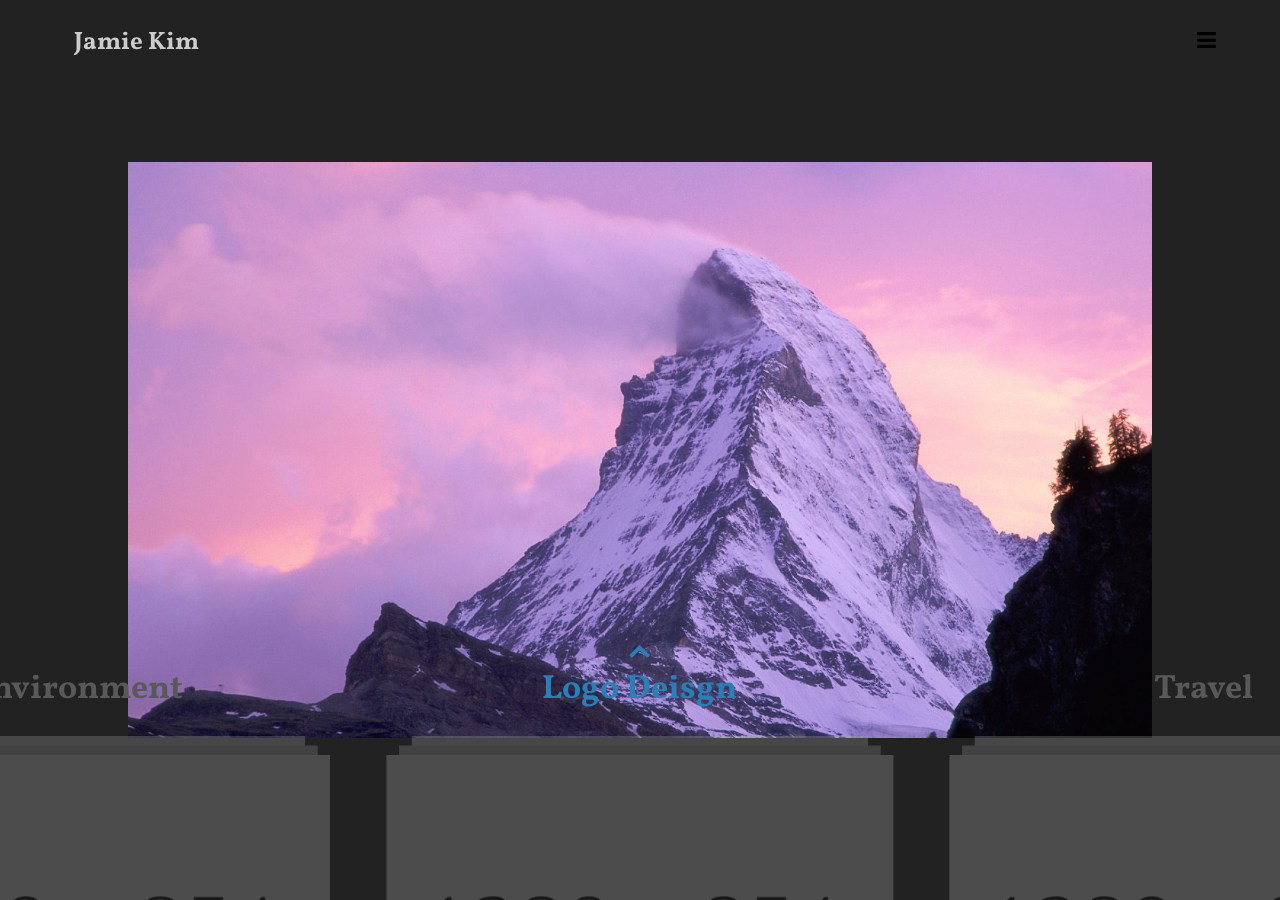
<file: Project un/Project un/Project un studio/portfolio.html>
<!DOCTYPE html>
<html lang="en">
  <head>
    <meta charset="utf-8">
    <meta http-equiv="X-UA-Compatible" content="IE=edge">
    <meta name="viewport" content="width=device-width, initial-scale=1">    
    <title>Snap Studio | Portfolio</title>
    
    <!-- Font awesome -->
    <link href="css/font-awesome.css" rel="stylesheet">
    <!-- Bootstrap -->
    <link href="css/bootstrap.css" rel="stylesheet">
    <!-- flickity slider -->
    <link href="css/flickity.css" rel="stylesheet">
    <!-- Tosrus slider -->
    <link type="text/css" media="all" rel="stylesheet" href="css/jquery.tosrus.all.css" />
    <!-- Theme color -->
    <link id="switcher" href="css/theme-color/default.css" rel="stylesheet">
    <!-- Main style sheet -->
    <link href="css/main.css" rel="stylesheet">    
    <!-- Google Font -->
    <link href='https://fonts.googleapis.com/css?family=Merriweather' rel='stylesheet' type='text/css'>
    <link href='https://fonts.googleapis.com/css?family=Vollkorn' rel='stylesheet' type='text/css'>
    

    <!-- HTML5 shim and Respond.js for IE8 support of HTML5 elements and media queries -->
    <!-- WARNING: Respond.js doesn't work if you view the page via file:// -->
    <!--[if lt IE 9]>
      <script src="https://oss.maxcdn.com/html5shiv/3.7.2/html5shiv.min.js"></script>
      <script src="https://oss.maxcdn.com/respond/1.4.2/respond.min.js"></script>
    <![endif]-->
  </head>
  <body>  
  <div class="wrapper">
    <!-- Background Photographer image -->
    <div class="hero">
      <div class="hero__back hero__back--static"></div>
      <div class="hero__back hero__back--mover"></div>
      <div class="hero__front"></div>
    </div>   
    <!-- / Background Photographer image -->
    <!-- Start Header -->
    <header id="header">
      <a class="logo" href="index.html">Jamie Kim</a>
      <a id="nav-icon" href="#"><span class="fa fa-bars"></span></a>
    </header>
    <!-- / Header -->
    <!-- Start Menu Popup -->
    <div id="menu-popup">
      <a id="close-nav" href="#"><img src="img/close-icon.png" alt=""></a>
      <nav class="nav-menu">
        <ul>
          <li><a href="index.html">Home</a></li>
          <li><a href="about.html">About</a></li>
            <li><a herf="book.html">Book</a></li>
          <li><a href="portfolio.html">Portfolio</a></li>
          <li><a href="contact.html">Contact</a></li>          
        </ul>        
      </nav>
      <nav class="social-nav">
        <ul>
          <li><a href="#">Facebook</a></li>
          <li><a href="#">Twitter</a></li>
          <li><a href="">Google+</a></li>
          <li><a href="">Instagram</a></li>
        </ul>
      </nav>
    </div>
    <!-- / Menu Popup -->
    <!-- Start slider -->
    <div class="stack-slider">
      <div class="stacks-wrapper">
        <!-- Start Fashion Category -->
        <div class="stack">
          <h2 class="stack-title"><a href="#" data-text="Fashion"><span>Logo Deisgn</span></a></h2>
          <div class="item">
            <div class="item__content">
              <div class="iteam-image1">
                <a href="img/fashion/1.jpg" title="Fashion Photography One.">
                  <img src="img/fashion/1.jpg" alt="img01" />
                </a>
              </div>
              <h3 class="item__title">Fashion Photography One <span class="item__date">05/01/2016</span></h3>
              <div class="item__details">
                <ul> 
                  <li><span>Canon PowerShot S95</span><i class="fa fa-camera"></i></li>
                  <li><span>22.5mm</span><i class="fa fa-eye"></i></li>
                  <li><span>&fnof;/5.6</span><i class="fa fa-chrome"></i></li>
                  <li><span>1/1000</span><i class="fa fa-neuter"></i></li>                 
                </ul>
              </div>
            </div>
          </div>
          <div class="item">
            <div class="item__content">
             <div class="iteam-image1">
                <a href="img/fashion/2.jpg" title="Fashion Photography Two.">
                  <img src="img/fashion/2.jpg" alt="img02" />
                </a>
              </div>
               <h3 class="item__title">Fashion Photography Two <span class="item__date">05/01/2016</span></h3>
              <div class="item__details">
                <ul>
                  <li><span>Canon PowerShot S95</span><i class="fa fa-camera"></i></li>
                  <li><span>22.5mm</span><i class="fa fa-eye"></i></li>
                  <li><span>&fnof;/5.6</span><i class="fa fa-chrome"></i></li>
                  <li><span>1/1000</span><i class="fa fa-neuter"></i></li>          
                </ul>
              </div>
            </div>
          </div>
          <div class="item">
            <div class="item__content">
               <div class="iteam-image1">
                <a href="img/fashion/3.jpg" title="Fashion Photography Three.">
                  <img src="img/fashion/3.jpg" alt="img03" />
                </a>
              </div>
               <h3 class="item__title">Fashion Photography Three <span class="item__date">05/01/2016</span></h3>
              <div class="item__details">
                <ul>
                  <li><span>Canon PowerShot S95</span><i class="fa fa-camera"></i></li>
                  <li><span>22.5mm</span><i class="fa fa-eye"></i></li>
                  <li><span>&fnof;/5.6</span><i class="fa fa-chrome"></i></li>
                  <li><span>1/1000</span><i class="fa fa-neuter"></i></li>           
                </ul>
              </div>
            </div>
          </div>
          <div class="item">
            <div class="item__content">
               <div class="iteam-image1">
                <a href="img/fashion/4.jpg" title="Fashion Photography Four.">
                  <img src="img/fashion/4.jpg" alt="img03" />
                </a>
              </div>
               <h3 class="item__title">Fashion Photography Four <span class="item__date">05/01/2016</span></h3>
              <div class="item__details">
                <ul>
                  <li><span>Canon PowerShot S95</span><i class="fa fa-camera"></i></li>
                  <li><span>22.5mm</span><i class="fa fa-eye"></i></li>
                  <li><span>&fnof;/5.6</span><i class="fa fa-chrome"></i></li>
                  <li><span>1/1000</span><i class="fa fa-neuter"></i></li>       
                </ul>
              </div>
            </div>
          </div>
          <div class="item">
            <div class="item__content">
              <div class="iteam-image1">
                <a href="img/fashion/5.jpg" title="Fashion Photography Five.">
                  <img src="img/fashion/5.jpg" alt="img03" />
                </a>
              </div>
               <h3 class="item__title">Fashion Photography Five <span class="item__date">05/01/2016</span></h3>
              <div class="item__details">
                <ul>
                  <li><span>Canon PowerShot S95</span><i class="fa fa-camera"></i></li>
                  <li><span>22.5mm</span><i class="fa fa-eye"></i></li>
                  <li><span>&fnof;/5.6</span><i class="fa fa-chrome"></i></li>
                  <li><span>1/1000</span><i class="fa fa-neuter"></i></li>        
                </ul>
              </div>             
            </div>
          </div>         
        </div>
        <!-- / Fashion Category -->
        <!-- Start Travel Category -->
        <div class="stack">
          <h2 class="stack-title"><a href="#" data-text="Travel"><span>Travel</span></a></h2>
          <div class="item">
            <div class="item__content">
              <div class="iteam-image2">
                <a href="img/travel/1.jpg" title="Travel Photography One.">
                  <img src="img/travel/1.jpg" alt="img01" />
                </a>
              </div>
              <h3 class="item__title">Travel Photography One <span class="item__date">05/01/2016</span></h3>
              <div class="item__details">
                <ul>
                  <li><span>Canon PowerShot S95</span><i class="fa fa-camera"></i></li>
                  <li><span>22.5mm</span><i class="fa fa-eye"></i></li>
                  <li><span>&fnof;/5.6</span><i class="fa fa-chrome"></i></li>
                  <li><span>1/1000</span><i class="fa fa-neuter"></i></li>       
                </ul>
              </div>
            </div>
          </div>
          <div class="item">
            <div class="item__content">
              <div class="iteam-image2">
                <a href="img/travel/2.jpg" title="Travel Photography Two.">
                  <img src="img/travel/2.jpg" alt="img02" />
                </a>
              </div>
              <h3 class="item__title">Travel Photography Two <span class="item__date">05/01/2016</span></h3>
              <div class="item__details">
                <ul>
                  <li><span>Canon PowerShot S95</span><i class="fa fa-camera"></i></li>
                  <li><span>22.5mm</span><i class="fa fa-eye"></i></li>
                  <li><span>&fnof;/5.6</span><i class="fa fa-chrome"></i></li>
                  <li><span>1/1000</span><i class="fa fa-neuter"></i></li>     
                </ul>
              </div>
            </div>
          </div>
          <div class="item">
            <div class="item__content">
              <div class="iteam-image2">
                <a href="img/travel/3.jpg" title="Travel Photography Three.">
                  <img src="img/travel/3.jpg" alt="img03" />
                </a>
              </div>
              <h3 class="item__title">Travel Photography Three <span class="item__date">05/01/2016</span></h3>
              <div class="item__details">
                <ul>
                  <li><span>Canon PowerShot S95</span><i class="fa fa-camera"></i></li>
                  <li><span>22.5mm</span><i class="fa fa-eye"></i></li>
                  <li><span>&fnof;/5.6</span><i class="fa fa-chrome"></i></li>
                  <li><span>1/1000</span><i class="fa fa-neuter"></i></li>        
                </ul>
              </div>
            </div>
          </div>
          <div class="item">
            <div class="item__content">
              <div class="iteam-image2">
                <a href="img/travel/4.jpg" title="Travel Photography Four.">
                  <img src="img/travel/4.jpg" alt="img01" />
                </a>
              </div>
              <h3 class="item__title">Travel Photography Four <span class="item__date">05/01/2016</span></h3>
              <div class="item__details">
                <ul>
                  <li><span>Canon PowerShot S95</span><i class="fa fa-camera"></i></li>
                  <li><span>22.5mm</span><i class="fa fa-eye"></i></li>
                  <li><span>&fnof;/5.6</span><i class="fa fa-chrome"></i></li>
                  <li><span>1/1000</span><i class="fa fa-neuter"></i></li>     
                </ul>
              </div>
            </div>
          </div>
          <div class="item">
            <div class="item__content">
              <div class="iteam-image2">
                <a href="img/travel/5.jpg" title="Travel Photography Five.">
                  <img src="img/travel/5.jpg" alt="img05" />
                </a>
              </div>
              <h3 class="item__title">Travel Photography Five <span class="item__date">05/01/2016</span></h3>
              <div class="item__details">
                <ul>
                  <li><span>Canon PowerShot S95</span><i class="fa fa-camera"></i></li>
                  <li><span>22.5mm</span><i class="fa fa-eye"></i></li>
                  <li><span>&fnof;/5.6</span><i class="fa fa-chrome"></i></li>
                  <li><span>1/1000</span><i class="fa fa-neuter"></i></li>     
                </ul>
              </div>              
            </div>
          </div>        
        </div>
        <!-- / Travel Category -->
        <!-- Start Food Category -->
        <div class="stack">
          <h2 class="stack-title"><a href="#" data-text="Food"><span>UI</span></a></h2>
          <div class="item">
            <div class="item__content">
              <div class="iteam-image3">
                <a href="img/food/1.jpg" title="Food Photography One.">
                  <img src="img/food/1.jpg" alt="img01" />
                </a>
              </div>
              <h3 class="item__title">Food Photography One <span class="item__date">05/01/2016</span></h3>
              <div class="item__details">
                <ul>
                  <li><span>Canon PowerShot S95</span><i class="fa fa-camera"></i></li>
                  <li><span>22.5mm</span><i class="fa fa-eye"></i></li>
                  <li><span>&fnof;/5.6</span><i class="fa fa-chrome"></i></li>
                  <li><span>1/1000</span><i class="fa fa-neuter"></i></li>     
                </ul>
              </div>
            </div>
          </div>
          <div class="item">
            <div class="item__content">
              <div class="iteam-image3">
                <a href="img/food/2.jpg" title="Food Photography Two.">
                  <img src="img/food/2.jpg" alt="img02" />
                </a>
              </div>
              <h3 class="item__title">Food Photography Two <span class="item__date">05/01/2016</span></h3>              
              <div class="item__details">
                <ul>
                  <li><span>Canon PowerShot S95</span><i class="fa fa-camera"></i></li>
                  <li><span>22.5mm</span><i class="fa fa-eye"></i></li>
                  <li><span>&fnof;/5.6</span><i class="fa fa-chrome"></i></li>
                  <li><span>1/1000</span><i class="fa fa-neuter"></i></li>    
                </ul>
              </div>
            </div>
          </div>
          <div class="item">
            <div class="item__content">
              <div class="iteam-image3">
                <a href="img/food/3.jpg" title="Food Photography Three.">
                  <img src="img/food/3.jpg" alt="img03" />
                </a>
              </div>
              <h3 class="item__title">Food Photography Three <span class="item__date">05/01/2016</span></h3>
              <div class="item__details">
                <ul>
                  <li><span>Canon PowerShot S95</span><i class="fa fa-camera"></i></li>
                  <li><span>22.5mm</span><i class="fa fa-eye"></i></li>
                  <li><span>&fnof;/5.6</span><i class="fa fa-chrome"></i></li>
                  <li><span>1/1000</span><i class="fa fa-neuter"></i></li>        
                </ul>
              </div>
            </div>
          </div>
          <div class="item">
            <div class="item__content">
              <div class="iteam-image3">
                <a href="img/food/4.jpg" title="Food Photography Four.">
                  <img src="img/food/4.jpg" alt="img04" />
                </a>
              </div>
              <h3 class="item__title">Food Photography Four <span class="item__date">05/01/2016</span></h3>
              <div class="item__details">
                <ul>
                 <li><span>Canon PowerShot S95</span><i class="fa fa-camera"></i></li>
                  <li><span>22.5mm</span><i class="fa fa-eye"></i></li>
                  <li><span>&fnof;/5.6</span><i class="fa fa-chrome"></i></li>
                  <li><span>1/1000</span><i class="fa fa-neuter"></i></li>   
                </ul>
              </div>
            </div>
          </div>
          <div class="item">
            <div class="item__content">
              <div class="iteam-image3">
                <a href="img/food/5.jpg" title="Food Photography Five.">
                  <img src="img/food/5.jpg" alt="img05" />
                </a>
              </div>
              <h3 class="item__title">Food Photography Five <span class="item__date">05/01/2016</span></h3>
              <div class="item__details">
                <ul>
                 <li><span>Canon PowerShot S95</span><i class="fa fa-camera"></i></li>
                  <li><span>22.5mm</span><i class="fa fa-eye"></i></li>
                  <li><span>&fnof;/5.6</span><i class="fa fa-chrome"></i></li>
                  <li><span>1/1000</span><i class="fa fa-neuter"></i></li>    
                </ul>
              </div>              
            </div>
          </div>         
        </div>
        <!-- / Food Category -->
        <!-- Start Nature Category -->
        <div class="stack">
          <h2 class="stack-title"><a href="#" data-text="Nature"><span>Environment</span></a></h2>
          <div class="item">
            <div class="item__content">
              <div class="iteam-image4">
                <a href="img/nature/1.jpg" title="Nature Photography One.">
                  <img src="img/nature/1.jpg" alt="img01" />
                </a>
              </div>
              <h3 class="item__title">Nature Photography One <span class="item__date">05/01/2016</span></h3>
              <div class="item__details">
                <ul>
                  <li><span>Canon PowerShot S95</span><i class="fa fa-camera"></i></li>
                  <li><span>22.5mm</span><i class="fa fa-eye"></i></li>
                  <li><span>&fnof;/5.6</span><i class="fa fa-chrome"></i></li>
                  <li><span>1/1000</span><i class="fa fa-neuter"></i></li>    
                </ul>
              </div>
            </div>
          </div>
          <div class="item">
            <div class="item__content">
              <div class="iteam-image4">
                <a href="img/nature/2.jpg" title="Nature Photography Two.">
                  <img src="img/nature/2.jpg" alt="img02" />
                </a>
              </div>
              <h3 class="item__title">Nature Photography Two <span class="item__date">05/01/2016</span></h3>
              <div class="item__details">
                <ul>
                  <li><span>Canon PowerShot S95</span><i class="fa fa-camera"></i></li>
                  <li><span>22.5mm</span><i class="fa fa-eye"></i></li>
                  <li><span>&fnof;/5.6</span><i class="fa fa-chrome"></i></li>
                  <li><span>1/1000</span><i class="fa fa-neuter"></i></li>      
                </ul>
              </div>
            </div>
          </div>
          <div class="item">
            <div class="item__content">
              <div class="iteam-image4">
                <a href="img/nature/3.jpg" title="Nature Photography Three.">
                  <img src="img/nature/3.jpg" alt="img03" />
                </a>
              </div>
              <h3 class="item__title">Nature Photography Three <span class="item__date">05/01/2016</span></h3>
              <div class="item__details">
                <ul>
                  <li><span>Canon PowerShot S95</span><i class="fa fa-camera"></i></li>
                  <li><span>22.5mm</span><i class="fa fa-eye"></i></li>
                  <li><span>&fnof;/5.6</span><i class="fa fa-chrome"></i></li>
                  <li><span>1/1000</span><i class="fa fa-neuter"></i></li>     
                </ul>
              </div>
            </div>
          </div>
          <div class="item">
            <div class="item__content">
              <div class="iteam-image4">
                <a href="img/nature/4.jpg" title="Nature Photography Four.">
                  <img src="img/nature/4.jpg" alt="img04" />
                </a>
              </div>
              <h3 class="item__title">Nature Photography Four <span class="item__date">05/01/2016</span></h3>
              <div class="item__details">
                <ul>
                  <li><span>Canon PowerShot S95</span><i class="fa fa-camera"></i></li>
                  <li><span>22.5mm</span><i class="fa fa-eye"></i></li>
                  <li><span>&fnof;/5.6</span><i class="fa fa-chrome"></i></li>
                  <li><span>1/1000</span><i class="fa fa-neuter"></i></li>        
                </ul>
              </div>
            </div>
          </div>
        </div>
        <!-- / Nature Category -->
      </div>
      <!-- /stacks-wrapper -->
    </div>
    <!-- / slider -->
  </div>  
   


    <!-- jQuery library -->
    <script src="https://ajax.googleapis.com/ajax/libs/jquery/1.11.3/jquery.min.js"></script>
    <!-- Include all compiled plugins (below), or include individual files as needed -->
    <script src="js/bootstrap.js"></script>
    <!-- Flickity slider -->
    <script src="js/flickity.pkgd.min.js"></script>
    <script src="js/smoothscroll.js"></script>
    <!-- Modernizer -->
    <script src="js/modernizr.custom.js"></script>
    <!-- Integrated Sliding Up Effect -->
    <script src="js/main.js"></script>
    <!-- Tosrus slider -->
    <script type="text/javascript" language="javascript" src="js/jquery.tosrus.min.all.js"></script>
    <!-- Custom js -->
    <script src="js/custom.js"></script>
  </body>
</html>
</file>
<file: PerspectivePageViewNavigation/css/demo.css>
@import url(http://fonts.googleapis.com/css?family=Lato:300,400,700);
@font-face {
	font-weight: normal;
	font-style: normal;
	font-family: 'codropsicons';
	src:url('../fonts/codropsicons/codropsicons.eot');
	src:url('../fonts/codropsicons/codropsicons.eot?#iefix') format('embedded-opentype'),
		url('../fonts/codropsicons/codropsicons.woff') format('woff'),
		url('../fonts/codropsicons/codropsicons.ttf') format('truetype'),
		url('../fonts/codropsicons/codropsicons.svg#codropsicons') format('svg');
}

*, *:after, *:before { -webkit-box-sizing: border-box; -moz-box-sizing: border-box; box-sizing: border-box; }

body {
	background: #ddd;
	color: #5a5350;
	font-weight: 300;
	font-family: 'Lato', Calibri, Arial, sans-serif;
	overflow-y: scroll;
	overflow-x: hidden;
}

a {
	text-decoration: none;
	color: #ed8151;
	outline: none;
}

a:hover, a:focus {
	color: #e86a32;
	outline: none;
}

/* Clearfix hack by Nicolas Gallagher: http://nicolasgallagher.com/micro-clearfix-hack/ */
.clearfix:before,
.clearfix:after {
	display: table;
	content: " ";
}

.clearfix:after {
	clear: both;
}

.codrops-header,
.codrops-top {
	font-family: 'Lato', Arial, sans-serif;
}

.codrops-header {
	margin: 0 auto 3em;
	padding: 3em;
	text-align: center;
}

.codrops-header h1 {
	margin: 0;
	font-weight: 300;
	font-size: 2.625em;
	line-height: 1.3;
}

.codrops-header span {
	display: block;
	padding: 0 0 0.6em 0.1em;
	font-size: 60%;
	color: #aca89a;
}

/* To Navigation Style */
.codrops-top {
	width: 100%;
	text-transform: uppercase;
	font-size: 0.69em;
	line-height: 2.2;
	font-weight: 700;
	background: rgba(255,255,255,0.3);
}

.codrops-top a {
	display: inline-block;
	padding: 0 1em;
	text-decoration: none;
	letter-spacing: 0.1em;
}

.codrops-top a:hover {
	background: rgba(255,255,255,0.4);
	color: #333;
}

.codrops-top span.right {
	float: right;
}

.codrops-top span.right a {
	display: block;
	float: left;
}

.codrops-icon:before {
	margin: 0 4px;
	text-transform: none;
	font-weight: normal;
	font-style: normal;
	font-variant: normal;
	font-family: 'codropsicons';
	line-height: 1;
	speak: none;
	-webkit-font-smoothing: antialiased;
}

.codrops-icon-drop:before {
	content: "\e001";
}

.codrops-icon-prev:before {
	content: "\e004";
}

.main {
	max-width: 69em;
	margin: 0 auto;
}

.column {
	float: left;
	width: 50%;
	padding: 0 2em;
	min-height: 300px;
	position: relative;
	text-align: right;
}

.column:nth-child(2) {
	box-shadow: -1px 0 0 rgba(0,0,0,0.1);
	text-align: left;
}

.column p {
	font-weight: 300;
	font-size: 2em;
	padding: 0 0 0.5em;
	margin: 0;
	line-height: 1.5;
}

.codrops-demos a,
button {
	border: none;
	padding: 0.6em 1.2em;
	background: #a9a9a9;
	color: #fff;
	font-family: 'Lato', Calibri, Arial, sans-serif;
	font-size: 1em;
	letter-spacing: 1px;
	text-transform: uppercase;
	cursor: pointer;
	display: inline-block;
	margin: 10px;
	border-radius: 2px;
	font-weight: 400;
	outline: none;
}

.codrops-demos a:hover,
.codrops-demos a:active,
.codrops-demos a.current-demo {
	background: #777;
}

button {
	font-size: 75%;
	background: #ed8151;
}

button:hover,
button:active {
	background: #e86a32;
}

.related {
	text-align: center;
	font-size: 1.5em;
	margin-top: 3em;
	clear: both;
	padding: 3em 0;
}

.related a {
	font-weight: 700;
	font-size: 0.9em;
}

@media screen and (max-width: 46.0625em) {

	.codrops-header {
		margin-bottom: 0;
		padding-bottom: 1em;
	}

	.column {
		width: 100%;
		min-width: auto;
		min-height: 0;
		padding: 2em; 
		text-align: center;
	}

	.column p {
		font-size: 1.5em;
	}

	.column:nth-child(2) {
		text-align: center;
		box-shadow: 0 -1px 0 rgba(0,0,0,0.1);
	}
}

@media screen and (max-width: 25em) {

	.codrops-header {
		font-size: 80%;
	}

	.codrops-top {
		font-size: 120%;
	}

	.codrops-icon span {
		display: none;
	}

}
</file>
<file: PerspectivePageViewNavigation/css/component.css>
@font-face {
	font-family: 'typicons';
	src:url('../fonts/typicons/typicons.eot');
	src:url('../fonts/typicons/typicons.eot?#iefix') format('embedded-opentype'),
		url('../fonts/typicons/typicons.ttf') format('truetype'),
		url('../fonts/typicons/typicons.woff') format('woff'),
		url('../fonts/typicons/typicons.svg#typicons') format('svg');
	font-weight: normal;
	font-style: normal;
}

html, body, .perspective {
	width: 100%;
	height: 100%;
}

.perspective {
	background: #aaa;
	position: relative;
}

.container {
	background: #fff;
	min-height: 100%;
	position: relative;
	outline: 1px solid rgba(0,0,0,0);
	z-index: 10;
	-webkit-transform: translateZ(0) translateX(0) rotateY(0deg); /* reset transforms (Chrome bug) */
	transform: translateZ(0) translateX(0) rotateY(0deg);
}

.container::after {
	content: '';
	position: absolute;
	top: 0;
	left: 0;
	width: 100%;
	height: 0px;
	opacity: 0;
	background: rgba(0,0,0,0.2);
	/* the transition delay of the height needs to be synced with the container transition time */
	-webkit-transition: opacity 0.4s, height 0s 0.4s;
	transition: opacity 0.4s, height 0s 0.4s;
}

.wrapper {
	position: relative;
}

.component {
	margin: 0 auto;
	width: 60%;
	text-align: justify;
	font-size: 1.5em;
}

/* Modal view */
.perspective.modalview {
	position: fixed;
	-webkit-perspective: 1500px;
	perspective: 1500px;
}

.modalview .container {
	position: absolute;
	overflow: hidden;
	width: 100%;
	height: 100%;
	cursor: pointer;
	-webkit-backface-visibility: hidden;
	backface-visibility: hidden;
}

.modalview .wrapper {
	-webkit-transform: translateZ(-1px); /* solves a rendering bug in Chrome on Windows */
}

.animate .container::after {
	opacity: 1;
	height: 101%;
	-webkit-transition: opacity 0.3s;
	transition: opacity 0.3s;
}

/* Outer Nav */
.outer-nav {
	position: absolute;
	height: auto;
	font-size: 2em;
}

.outer-nav.vertical {
	top: 50%;
	-webkit-transform: translateY(-50%);
	transform: translateY(-50%);
	-webkit-transform-style: preserve-3d;
	transform-style: preserve-3d;
}

.outer-nav.horizontal {
	left: 50%;
	width: 75%;
	max-width: 1000px;
	text-align: center;
	-webkit-transform: translateX(-50%);
	transform: translateX(-50%);
}

.outer-nav.left {
	left: 25%;
}

.outer-nav.right {
	right: 25%;
}

.outer-nav.top {
	top: 25%;
}

.outer-nav.bottom {
	bottom: 25%;
}

.outer-nav a {
	display: inline-block;
	white-space: nowrap;
	font-weight: 300;
	margin: 0 0 30px 0;
	color: #fff;
	-webkit-transition: color 0.3s;
	transition: color 0.3s;
	-webkit-transform-style: preserve-3d;
	transform-style: preserve-3d;
}

.outer-nav a:hover {
	color: #ffdccd;
}

.outer-nav.vertical a {
	display: block;
}

.outer-nav.horizontal a {
	margin: 15px 20px;
}

.outer-nav a::before {
	display: inline-block;
	font-family: 'typicons';
	speak: none;
	font-style: normal;
	font-weight: normal;
	font-variant: normal;
	text-transform: none;
	line-height: 1;
	margin-right: 10px;
	-webkit-font-smoothing: antialiased;
	-moz-osx-font-smoothing: grayscale;
	-webkit-backface-visibility: hidden;
	backface-visibility: hidden;
}

.icon-news::before { content: "\e600" }
.icon-home::before { content: "\e601" }
.icon-image::before { content: "\e602" }
.icon-upload::before { content: "\e603" }
.icon-star::before { content: "\e604" }
.icon-mail::before { content: "\e605" }
.icon-lock::before { content: "\e606" }
.icon-chart-pie::before { content: "\e607" }

/* Individual Effects */

/* Effect airbnb */
.effect-airbnb {
	background: #b8b6b4;
}

.effect-airbnb .container {
	-webkit-transition: -webkit-transform 0.4s;
	transition: transform 0.4s;
	-webkit-transform-origin: 50% 50%;
	transform-origin: 50% 50%;
}

.effect-airbnb.animate .container {
	-webkit-transform: translateZ(-1500px) translateX(100%) rotateY(-45deg);
	transform: translateZ(-1500px) translateX(100%) rotateY(-45deg);
}

.no-csstransforms3d .effect-airbnb.animate .container {
	left: 75%;
}

.effect-airbnb .outer-nav a {
	opacity: 0;
	-webkit-transform: translateX(-150px);
	transform: translateX(-150px);
	-webkit-transition: -webkit-transform 0.4s, opacity 0.4s;
	transition: transform 0.4s, opacity 0.4s;
}

.effect-airbnb.animate .outer-nav a {
	opacity: 1;
	-webkit-transform: translateX(0);
	transform: translateX(0);
}

.effect-airbnb.animate .outer-nav a:nth-child(2) {
	-webkit-transition-delay: 0.04s;
	transition-delay: 0.04s;
}

.effect-airbnb.animate .outer-nav a:nth-child(3) {
	-webkit-transition-delay: 0.08s;
	transition-delay: 0.08s;
}

.effect-airbnb.animate .outer-nav a:nth-child(4) {
	-webkit-transition-delay: 0.12s;
	transition-delay: 0.12s;
}

.effect-airbnb.animate .outer-nav a:nth-child(5) {
	-webkit-transition-delay: 0.16s;
	transition-delay: 0.16s;
}

.effect-airbnb.animate .outer-nav a:nth-child(6) {
	-webkit-transition-delay: 0.2s;
	transition-delay: 0.2s;
}

.effect-airbnb.animate .outer-nav a:nth-child(7) {
	-webkit-transition-delay: 0.24s;
	transition-delay: 0.24s;
}

/* Effect Move Left */
.effect-moveleft {
	background: #f4f3f1;
}

.effect-moveleft .container {
	-webkit-transition: -webkit-transform 0.4s;
	transition: transform 0.4s;
	-webkit-transform-origin: 50% 50%;
	transform-origin: 50% 50%;
}

.effect-moveleft .container::after {
	background: rgba(255,255,255,0.6);
}

.effect-moveleft.animate .container {
	-webkit-transform: translateX(-50%) rotateY(45deg) translateZ(-50px);
	transform: translateX(-50%) rotateY(45deg) translateZ(-50px);
}

.no-csstransforms3d .effect-moveleft.animate .container {
	left: -75%;
}

.effect-moveleft .outer-nav a {
	color: #e86a32;
	opacity: 0;
	-webkit-transform: translateX(100px) translateZ(-1000px);
	transform: translateX(100px) translateZ(-1000px);
	-webkit-transition: -webkit-transform 0.4s, opacity 0.4s;
	transition: transform 0.4s, opacity 0.4s;
}

.effect-moveleft .outer-nav a:hover {
	color: #333;
}

.effect-moveleft.animate .outer-nav a {
	opacity: 1;
	-webkit-transform: translateX(0) translateZ(0);
	transform: translateX(0) translateZ(0);
}

.effect-moveleft.animate .outer-nav a:nth-child(2) {
	-webkit-transition-delay: 0.04s;
	transition-delay: 0.04s;
}

.effect-moveleft.animate .outer-nav a:nth-child(3) {
	-webkit-transition-delay: 0.08s;
	transition-delay: 0.08s;
}

.effect-moveleft.animate .outer-nav a:nth-child(4) {
	-webkit-transition-delay: 0.12s;
	transition-delay: 0.12s;
}

.effect-moveleft.animate .outer-nav a:nth-child(5) {
	-webkit-transition-delay: 0.16s;
	transition-delay: 0.16s;
}

.effect-moveleft.animate .outer-nav a:nth-child(6) {
	-webkit-transition-delay: 0.2s;
	transition-delay: 0.2s;
}

.effect-moveleft.animate .outer-nav a:nth-child(7) {
	-webkit-transition-delay: 0.24s;
	transition-delay: 0.24s;
}

/* Effect Rotate Left */
.effect-rotateleft {
	background: #e96e4f;
}

.effect-rotateleft .container {
	-webkit-transition: -webkit-transform 0.4s;
	transition: transform 0.4s;
	-webkit-transform-origin: 0% 50%;
	transform-origin: 0% 50%;
}

.effect-rotateleft .container::after {
	background: rgba(255,255,255,0.6);
}

.effect-rotateleft.animate .container {
	-webkit-transform: translateZ(-1800px) translateX(-50%) rotateY(45deg);
	transform: translateZ(-1800px) translateX(-50%) rotateY(45deg);
}

.no-csstransforms3d .effect-rotateleft.animate .container {
	left: -75%;
}

.effect-rotateleft .outer-nav a {
	opacity: 0;
	-webkit-transform: translateX(350px) translateZ(-1000px);
	transform: translateX(350px) translateZ(-1000px);
	-webkit-transition: -webkit-transform 0.4s, opacity 0.4s;
	transition: transform 0.4s, opacity 0.4s;
}

.effect-rotateleft.animate .outer-nav a {
	opacity: 1;
	-webkit-transform: translateX(0) translateZ(0);
	transform: translateX(0) translateZ(0);
}

.effect-rotateleft.animate .outer-nav a:nth-child(2) {
	-webkit-transition-delay: 0.04s;
	transition-delay: 0.04s;
}

.effect-rotateleft.animate .outer-nav a:nth-child(3) {
	-webkit-transition-delay: 0.08s;
	transition-delay: 0.08s;
}

.effect-rotateleft.animate .outer-nav a:nth-child(4) {
	-webkit-transition-delay: 0.08s;
	transition-delay: 0.08s;
}

.effect-rotateleft.animate .outer-nav a:nth-child(5) {
	-webkit-transition-delay: 0.16s;
	transition-delay: 0.16s;
}

.effect-rotateleft.animate .outer-nav a:nth-child(6) {
	-webkit-transition-delay: 0.2s;
	transition-delay: 0.2s;
}

.effect-rotateleft.animate .outer-nav a:nth-child(7) {
	-webkit-transition-delay: 0.24s;
	transition-delay: 0.24s;
}

/* Effect Move Down */
.effect-movedown {
	background: #34495e;
}

.effect-movedown .container {
	-webkit-transition: -webkit-transform 0.4s;
	transition: transform 0.4s;
	-webkit-transform-origin: 50% 50%;
	transform-origin: 50% 50%;
}

.effect-movedown .container::after {
	background: rgba(52, 73, 94, 0.5);
}

.effect-movedown.animate .container {
	-webkit-transform: translateY(100%) translateZ(-1500px);
	transform: translateY(100%) translateZ(-1500px);
}

.no-csstransforms3d .effect-movedown.animate .container {
	top: 75%;
}

.effect-movedown .outer-nav a {
	opacity: 0;
	-webkit-transform: translateY(-20px);
	transform: translateY(-20px);
	-webkit-transition: -webkit-transform 0.4s, opacity 0.4s;
	transition: transform 0.4s, opacity 0.4s;
}

.effect-movedown .outer-nav a:hover {
	color: #ed8151;
}

.effect-movedown.animate .outer-nav a {
	opacity: 1;
	-webkit-transform: translateY(0);
	transform: translateY(0);
}

.effect-movedown.animate .outer-nav a:nth-child(2) {
	-webkit-transition-delay: 0.04s;
	transition-delay: 0.04s;
}

.effect-movedown.animate .outer-nav a:nth-child(3) {
	-webkit-transition-delay: 0.08s;
	transition-delay: 0.08s;
}

.effect-movedown.animate .outer-nav a:nth-child(4) {
	-webkit-transition-delay: 0.12s;
	transition-delay: 0.12s;
}

.effect-movedown.animate .outer-nav a:nth-child(5) {
	-webkit-transition-delay: 0.16s;
	transition-delay: 0.16s;
}

.effect-movedown.animate .outer-nav a:nth-child(6) {
	-webkit-transition-delay: 0.2s;
	transition-delay: 0.2s;
}

.effect-movedown.animate .outer-nav a:nth-child(7) {
	-webkit-transition-delay: 0.24s;
	transition-delay: 0.24s;
}

/* Effect Rotate Top */
.effect-rotatetop {
	background: #edcdbb;
}

.effect-rotatetop .container {
	-webkit-transition: -webkit-transform 0.4s;
	transition: transform 0.4s;
	-webkit-transform-origin: 50% 50%;
	transform-origin: 50% 50%;
}

.effect-rotatetop .container::after {
	background: rgba(94,59,43,0.6);
}

.effect-rotatetop.animate .container {
	-webkit-transform: translateZ(-1500px) translateY(-50%) rotateX(-45deg);
	transform: translateZ(-1500px) translateY(-50%) rotateX(-45deg);
}

.no-csstransforms3d .effect-rotatetop.animate .container {
	top: -75%;
}

.effect-rotatetop .outer-nav a {
	opacity: 0;
	color: #ed8151;
	-webkit-transform: translateY(200px) translateZ(-1000px);
	transform: translateY(200px) translateZ(-1000px);
	-webkit-transition: -webkit-transform 0.4s, opacity 0.4s;
	transition: transform 0.4s, opacity 0.4s;
}

.effect-rotatetop .outer-nav a:hover {
	color: #777;
}

.effect-rotatetop.animate .outer-nav a {
	opacity: 1;
	-webkit-transform: translateY(0) translateZ(0);
	transform: translateY(0) translateZ(0);
}

.effect-rotatetop.animate .outer-nav a:nth-child(2) {
	-webkit-transition-delay: 0.04s;
	transition-delay: 0.04s;
}

.effect-rotatetop.animate .outer-nav a:nth-child(3) {
	-webkit-transition-delay: 0.08s;
	transition-delay: 0.08s;
}

.effect-rotatetop.animate .outer-nav a:nth-child(4) {
	-webkit-transition-delay: 0.12s;
	transition-delay: 0.12s;
}

.effect-rotatetop.animate .outer-nav a:nth-child(5) {
	-webkit-transition-delay: 0.16s;
	transition-delay: 0.16s;
}

.effect-rotatetop.animate .outer-nav a:nth-child(6) {
	-webkit-transition-delay: 0.2s;
	transition-delay: 0.2s;
}

.effect-rotatetop.animate .outer-nav a:nth-child(7) {
	-webkit-transition-delay: 0.24s;
	transition-delay: 0.24s;
}

/* Effect Lay Down */
.effect-laydown {
	background: #b8b6b4;
}

.effect-laydown .container {
	-webkit-transition: -webkit-transform 0.4s;
	transition: transform 0.4s;
	-webkit-transform-origin: 50% 150%;
	transform-origin: 50% 150%;
}

.effect-laydown.animate .container {
	-webkit-transform: translateZ(-1500px) rotateX(80deg);
	transform: translateZ(-1500px) rotateX(80deg);
}

.no-csstransforms3d .effect-laydown.animate .container {
	top: 75%;
}

.effect-laydown .outer-nav a {
	opacity: 0;
	-webkit-transform: translateY(-200px) translateZ(-1000px);
	transform: translateY(-200px) translateZ(-1000px);
	-webkit-transition: -webkit-transform 0.4s, opacity 0.4s;
	transition: transform 0.4s, opacity 0.4s;
}

.effect-laydown.animate .outer-nav a {
	opacity: 1;
	-webkit-transform: translateY(0) translateZ(0);
	transform: translateY(0) translateZ(0);
}

.effect-laydown.animate .outer-nav a:nth-child(7){
	-webkit-transition-delay: 0.0s;
	transition-delay: 0.0s;
}

.effect-laydown.animate .outer-nav a:nth-child(6) {
	-webkit-transition-delay: 0.04s;
	transition-delay: 0.04s;
}

.effect-laydown.animate .outer-nav a:nth-child(5) {
	-webkit-transition-delay: 0.08s;
	transition-delay: 0.08s;
}

.effect-laydown.animate .outer-nav a:nth-child(4) {
	-webkit-transition-delay: 0.12s;
	transition-delay: 0.12s;
}

.effect-laydown.animate .outer-nav a:nth-child(3) {
	-webkit-transition-delay: 0.16s;
	transition-delay: 0.16s;
}

.effect-laydown.animate .outer-nav a:nth-child(2) {
	-webkit-transition-delay: 0.2s;
	transition-delay: 0.2s;
}

.effect-laydown.animate .outer-nav a:first-child {
	-webkit-transition-delay: 0.24s;
	transition-delay: 0.24s;
}

/* Media Queries */
@media screen and (max-width: 77em) {
	
	.outer-nav.top {
		top: 15%;
	}

	.outer-nav.bottom {
		bottom: 15%;
	}
}

@media screen and (max-width: 36.625em), screen and (max-height: 41.75em) {

	.outer-nav.top {
		top: 5%;
	}

	.outer-nav.bottom {
		bottom: 5%;
	}
	
	.outer-nav.horizontal {
		font-size: 1.7em;
		width: 6.2em;
	}

	.outer-nav.horizontal a {
		display: block;
		text-align: left;
	}

	/* Special Case */
	.effect-rotatetop .outer-nav.horizontal {
		width: 95%;
		bottom: auto;
		top: 50%;
	}

	.effect-rotatetop .outer-nav.horizontal a {
		display: inline-block;
	}

}

@media screen and (max-width: 31em), screen and (max-height: 36.2em) {
	.outer-nav.horizontal,
	.outer-nav.vertical {
		font-size: 1.2em;
		width: 6.8em;
	}

	.outer-nav.right {
		right: auto;
		left: 50%;
	}
}

@media screen and (max-height: 31.6em) {
	.outer-nav a {
		margin-bottom: 20px;
	}
}
</file>
<file: Project un/Project un/Project un studio/css/theme-color/default.css>
/*=======================================
Template Design By MarkUps.
Author URI : http://www.markups.io/
========================================*/
h2 {
  color: #2980b9;
}
.primary-btn { 
  color: #2980b9; 
}
.primary-btn:hover, .primary-btn:focus {
  color: #2980b9;
}
.send-btn:hover {
  background-color: #2980b9;
}

#menu-popup .nav-menu ul li a:hover {
  color: #2980b9;
}
.move-items .stack-title a:hover, .move-items .stack-title a:focus {
  color: #2980b9;
}
.explore-btn-area .explore-btn {
  color: #2980b9;
  border-top: 3px solid #2980b9;
}
.move-items .is-selected .stack-title::before {  
  color: #2980b9;  
}
.stack-title a {
  color: #2980b9;  
}
.is-selected .stack-title a span {
  color: #2980b9;
}
.tos-pagination.tos-bullets a.tos-selected {
  background-color: #2980b9;
}
.about-area a {
  color: #2980b9;
}
.about-area a:hover {
  color: #2980b9;
  border-bottom: 1px solid #2980b9;
}
.contact-area .contact-form form .form-control:focus {
  border-color: #2980b9;  
}
.send-btn {
  color: #2980b9;  
}
/*=======================================
Template Design By MarkUps.
Author URI : http://www.markups.io/
========================================*/
</file>
<file: Project un/Project un/Project un studio/css/main.css>
/*
Template Name: Snap Studio
Author: MarkUps
Author URI: http://www.markups.io/
Description: Snap Studio - Photography Portfolio HTML5 Template.
Version: 1.0
Tags: light, white, multipurpose, multi page, custom-colors, Bootstrap,responsive, html5, css3,Sass
*/


/* Table of Content
==================================================
#BASIC TYPOGRAPHY
#HEADER 
#MENU 
#HOME PAGE
#PORTFOLIO PAGE
#ABOUT PAGE
#CONTACT PAGE

*/

@import url("https://fonts.googleapis.com/css?family=Merriweather");
@import url("https://fonts.googleapis.com/css?family=Vollkorn");



/* BASE - Base tyles, Variables, Mixins, etc. */

html, body {
  
}


body {
  background-color: #ffffff;
  font-family: "Merriweather", serif;
  color: #999999;
  font-size: 15px;
  overflow-x: hidden;
  overflow-y: scroll;
}

/*===animation===*/

.animated {
  -webkit-animation-duration: 1.5s;
  animation-duration: 1.5s;
  -webkit-animation-fill-mode: both;
  animation-fill-mode: both;
}

@keyframes fadeInDown {
  
  0% {
    opacity: 0;
    -webkit-transform: translateY(-20px);
    -ms-transform: translateY(-20px);
    transform: translateY(-20px);
  }

  
  100% {
    opacity: 1;
    -webkit-transform: translateY(0);
    -ms-transform: translateY(0);
    transform: translateY(0);
  }
}


.fadeInDown {
  -webkit-animation-name: fadeInDown;
  animation-name: fadeInDown;
}

/* MODULES - Individual site components */

ul {
  padding: 0;
  margin: 0;
  list-style: none;
}


a {
  text-decoration: none;
  color: #222222;
}


a:hover,
a:focus {
  outline: none;
  text-decoration: none;
}


h1, h2, h3, h4, h5, h6 {
  font-family: "Vollkorn", serif;
}


h2 {  
  font-size: 30px;
  font-weight: 700;
  line-height: 40px;
  margin: 0;
  padding-bottom: 10px;
}


img {
  border: none;
}


.primary-btn {
  padding: 10px 15px;
  font-size: 18px;
}


.primary-btn span {
  margin-left: 5px;
}


.primary-btn { 
  font-size: 18px;
  padding: 10px 15px;
  border: 1px solid #fff;
  margin-top: 10px;
  display: inline-block;
  -webkit-transition: 0.5s;
  -moz-transition: 0.5s;
  -ms-transition: 0.5s;
  -o-transition: 0.5s;
  transition: 0.5s;
}


.primary-btn:hover, .primary-btn:focus {
  background-color: #FFF;
  text-decoration: none;  
}


.primary-btn span {
  margin-left: 5px;
}


.send-btn {
  background-color: transparent;
  font-size: 16px;
  padding: 5px 20px;
  border: 1px solid #333;
  margin-top: 5px;
  color: #333;  
  display: inline-block;
  -webkit-transition: 0.5s;
  -moz-transition: 0.5s;
  -ms-transition: 0.5s;
  -o-transition: 0.5s;
  transition: 0.5s;
}


.send-btn:hover {  
  background-color: #333;
  text-decoration: none;
  color: #fff;  
}

/* LAYOUTS - Page layout styles */


/*=========== HEADER ======== */


#header {
  display: block;
  flex: 0 0 auto;
  margin: 0 10px;
  padding: 25px 5%;
  position: relative;
  z-index: 99;
}


#header .logo {
  color: #ccc;
  float: left;
  font-family: "Vollkorn", serif;
  font-size: 25px;
  font-weight: bold;
}


#header .logo:hover {
  text-decoration: none;
  outline: none;
}


#header #nav-icon {
  color: #000;
  float: right;
  font-size: 22px;
  position: fixed;
  right: 5%;
  top: 25px;
}


#header #nav-icon:hover, #header #nav-icon:focus {
  text-decoration: none;
  outline: none;
}


/*=========== MENU ======== */


#menu-popup {
  display: none;
  background-color: rgba(0, 0, 0, 0.95);
  height: 100%;
  left: 0;
  padding: 12% 10%;
  position: fixed;
  text-align: center;
  top: 0;
  width: 100%;
  z-index: 999;
}


#menu-popup .nav-menu ul {
  margin: 0;
  padding: 0;
  text-align: center;
  display: inline-block;
}


#menu-popup .nav-menu ul li {
  display: block;
  list-style: none;
}


#menu-popup .nav-menu ul li a {
  display: block;
  text-decoration: none;
  font-size: 30px;
  font-family: "Vollkorn", serif;
  padding: 10px;
  color: #fff;
  -webkit-transition: all 0.5s;
  -moz-transition: all 0.5s;
  -ms-transition: all 0.5s;
  -o-transition: all 0.5s;
  transition: all 0.5s;
}


#menu-popup #close-nav {
  color: #fff;
  display: inline-block;
  float: right;
  font-size: 35px;
  position: absolute;
  right: 45px;
  top: 10px;
  opacity: 0.6;
}


#menu-popup #close-nav:hover {
  opacity: 1;
  text-decoration: none;
  outline: none;
  -webkit-transition: all 0.5s;
  -moz-transition: all 0.5s;
  -ms-transition: all 0.5s;
  -o-transition: all 0.5s;
  transition: all 0.5s;
}


#menu-popup #close-nav:focus {
  opacity: 1;
  text-decoration: none;
  outline: none;
}


#menu-popup .social-nav {
  margin-top: 20px;
}


#menu-popup .social-nav ul {
  margin: 0;
  padding: 0;
  display: inline-block;
  text-align: center;
}


#menu-popup .social-nav ul li {
  display: inline-block;
}


#menu-popup .social-nav ul li a {
  display: inline-block;
  padding: 5px;
  font-size: 20px;
  color: #f8f8f8;
  -webkit-transition: all 0.5s;
  -moz-transition: all 0.5s;
  -ms-transition: all 0.5s;
  -o-transition: all 0.5s;
  transition: all 0.5s;
  opacity: 0.5;
  filter: alpha(opacity=50);
}


#menu-popup .social-nav ul li a:hover {
  opacity: 1;
  filter: alpha(opacity=100);
  text-decoration: none;
  outline: none;
}


/* ALL SECTION */


.wrapper {
  display: flex;
  flex-direction: column;
  height: 100%;
  min-height: 100vh;  
  overflow: hidden;
  position: relative;

}


/*===========HOME PAGE======== */


/* Hero image */


.hero-overlay {
  background-color: rgba(0, 0, 0, 0.7);
  position: absolute;
  left: 0;
  top: 0;
  height: 100%;
  width: 100%;
}


.view-full .hero-overlay {
  background-color: rgba(0, 0, 0, 0);
}


.hide-overlay {
  display: none !important;
}


.hero {
  position: absolute;
  width: 100%;
  height: 100vh;
  top: 0;
  left: 0;
  overflow: hidden;
  pointer-events: none;
}


.hero > div {
 background: #222222 url("../img/matterhorn.jpg") no-repeat scroll center center / 80% auto;
  -webkit-backface-visibility: hidden;
  backface-visibility: hidden;
}
.move-items .hero > div {  
  background-size: 100% 100%;
}


.hero__back--static,
.hero__front {
  -webkit-transition: -webkit-transform 0.5s, opacity 0.5s;
  transition: transform 0.5s, opacity 0.5s;
  -webkit-transform-origin: 50% 60px;
  transform-origin: 50% 60px;
  -webkit-transition-timing-function: cubic-bezier(0.6, 0, 0.4, 1);
  transition-timing-function: cubic-bezier(0.6, 0, 0.4, 1);
}


.hero__back {
  position: absolute;
  width: 100%;
  height: 100%;
}


.hero__back--mover {
  opacity: 0.7;
  -webkit-transition: -webkit-transform 0.4s, opacity 0s 0.5s;
  transition: transform 0.4s, opacity 0s 0.5s;
}


.move-items .hero__back--mover {
  opacity: 0;
  -webkit-transition-delay: 0s;
  transition-delay: 0s;
}


.hero__front {
  position: absolute;
  top: 0;
  left: 50%;
  margin: 0 0 0 -391px;
  width: 782px;
  height: 782px;
  border-radius: 50%;
  opacity: 0;
}

@media screen and (-webkit-min-device-pixel-ratio:0) { 
  .hero__front {    
    left: 50.70%;   
  }
}
.move-items .hero__back--static {
  opacity: 100;
  -webkit-transform: scale3d(0.15, 0.15, 1);
  transform: scale3d(0.15, 0.15, 1);
}


.move-items .hero__front {
  opacity: 0.06;
  -webkit-transition-duration: 0.5s, 0s;
  transition-duration: 0.5s, 0s;
  -webkit-transform: scale3d(0.15, 0.15, 1);
  transform: scale3d(0.15, 0.15, 1);
}

.move-items .stack-title {
  margin: 65px 0 30px;
  padding: 50px 40px 15px;
}



#main-content {
  float: left;
  display: inline;
  width: 100%;
}


#main-content .main-content-area {
  float: left;
  margin-top: 15%;
  display: inline;
  width: 100%;
  text-align: center;
}


#main-content .main-content-area .slogan {
  border-bottom: 2px solid #fff;
  border-top: 2px solid #fff;
  color: #fff;
  display: inline-block;
  padding: 5px 0;
  position: relative;
  text-transform: uppercase;
}


#main-content .main-content-area h2 {
  font-size: 50px;
  margin-top: 5px;
  line-height: 70px;
}


#main-content .main-content-area p {
  color: #f8f8f8;
}


#main-content .main-content-area span {
  display: inline-block;
  color: #fff;
  border-bottom: 2px solid #fff;
  padding-bottom: 3px;
}


.explore-btn-area {
  position: absolute;
  left: 0;
  bottom: 5%;
  width: 100%;
  text-align: center;
}


.explore-btn-area .explore-btn {
  padding-top: 5px;
  display: inline-block;
  font-size: 18px;
  font-weight: bold;
  text-transform: uppercase;
  text-align: center;
  opacity: 0.6;
  filter: alpha(opacity=60);
  -webkit-transition: all 0.5s;
  -moz-transition: all 0.5s;
  -ms-transition: all 0.5s;
  -o-transition: all 0.5s;
  transition: all 0.5s;
}


.explore-btn-area .explore-btn:hover, .explore-btn-area .explore-btn:focus {
  text-decoration: none;
  outline: none;
  opacity: 1;
  filter: alpha(opacity=100);
  -webkit-transition: all 0.5s;
  -moz-transition: all 0.5s;
  -ms-transition: all 0.5s;
  -o-transition: all 0.5s;
  transition: all 0.5s;
}


.explore-btn-area .explore-btn span {
  display: block;
}


.explore-btn-area .explore-btn i {
  font-size: 45px;
  margin-top: -8px;
}


/*======= PORTFOLIO PAGE ========*/


.stack-slider {
  position: absolute;
  height: 40vh;
  width: 100vw;
  top: 0;
  opacity: 0;
  -webkit-touch-callout: none;
  -webkit-user-select: none;
  -khtml-user-select: none;
  -moz-user-select: none;
  -ms-user-select: none;
  user-select: none;
  -webkit-transform: translate3d(0, 60vh, 0);
  transform: translate3d(0, 60vh, 0);
  -webkit-transition: -webkit-transform 0.5s, opacity 0.5s;
  transition: transform 0.5s, opacity 0.5s;
  -webkit-transition-timing-function: cubic-bezier(0.6, 0, 0.4, 1);
  transition-timing-function: cubic-bezier(0.6, 0, 0.4, 1);
}


.view-init .stack-slider {
  opacity: 1;
}


.move-items .stack-slider {
  -webkit-transform: translate3d(0, 0, 0);
  transform: translate3d(0, 0, 0);
}


.view-full .flickity-viewport {
  overflow: visible;
}


.stacks-wrapper {
  height: 100%;
}


.stack {
  width: 44%;
  min-width: 300px;
  height: 100%;
  text-align: center;
}


.stack.is-selected {
  height: auto;
}


.stack.stack-prev,
.stack.stack-next {
  -webkit-transition: -webkit-transform 0.5s, opacity 0.5s;
  transition: transform 0.5s, opacity 0.5s;
  -webkit-transition-timing-function: cubic-bezier(0.6, 0, 0.4, 1);
  transition-timing-function: cubic-bezier(0.6, 0, 0.4, 1);
}


.move-items .stack.stack-prev,
.move-items .stack.stack-next {
  opacity: 0;
}


.move-items .stack.stack-prev {
  -webkit-transform: translate3d(-70px, 65vh, 0);
  transform: translate3d(-70px, 65vh, 0);
}


.move-items .stack.stack-next {
  -webkit-transform: translate3d(70px, 65vh, 0);
  transform: translate3d(70px, 65vh, 0);
}


.stack.is-selected .stack-title::before,
.stack.stack-prev .stack-title::after,
.stack.stack-next .stack-title::after {
  content: '';
  width: 30px;
  height: 30px;
  position: absolute;
  opacity: 0;
  z-index: 100;
}


.stack.is-selected .stack-title::before {
  content: '\f106';
  font-family: fontAwesome;
  margin: 0 0 0 -15px;
  left: 50%;
  top: 10px;
  -webkit-transition: -webkit-transform 0.5s, opacity 0.3s;
  transition: transform 0.5s, opacity 0.3s;
  -webkit-transition-timing-function: cubic-bezier(0.6, 0, 0.4, 1);
  transition-timing-function: cubic-bezier(0.6, 0, 0.4, 1);
}


.item-clickable .stack.is-selected .stack-title::before {
  opacity: 1;
}


.move-items .is-selected .stack-title::before {
  -webkit-transform: rotate3d(0, 0, 1, 180deg);
  transform: rotate3d(0, 0, 1, 180deg);
  top: 20px;
}


.stack.stack-prev .stack-title::after,
.stack.stack-next .stack-title::after {
  content: '\f106';
  font-family: fontAwesome;
  top: 1.65em;
}


.stack.stack-prev .stack-title::after {
  right: 0;
  -webkit-transform: rotate3d(0, 0, 1, -90deg);
  transform: rotate3d(0, 0, 1, -90deg);
}


.stack.stack-next .stack-title::after {
  left: 0;
  -webkit-transform: rotate3d(0, 0, 1, 90deg);
  transform: rotate3d(0, 0, 1, 90deg);
}


.stack.stack-prev .stack-title:hover::after,
.stack.stack-next .stack-title:hover::after {
  opacity: 1;
}


.stack-title {
  font-size: 2.25em;
  font-weight: 700;
  margin: 80px 0 30px;
  padding: 50px 40px 15px;
  text-align: center;
  display: inline-block;
  position: relative;
  cursor: pointer;
}


.stack-title a {
  display: block;
  position: relative;
  overflow: hidden;  
  width: 100%;
  -webkit-backface-visibility: hidden;
  backface-visibility: hidden;
}


.stack-title a::after {
  content: attr(data-text);
  position: absolute;
  width: 100%;
  height: 100%;
  top: 0;
  left: 0;
  font-size: 0.5em;
  line-height: 2.5;
  opacity: 0;
  pointer-events: none;
  -webkit-transform: translate3d(0, 100%, 0);
  transform: translate3d(0, 100%, 0);
}


.stack-title a span {
  display: block;
  color: #595959;
  cursor: pointer;
  -webkit-backface-visibility: hidden;
  backface-visibility: hidden;
}





.stack-title a::after,
.stack-title a span {
  -webkit-transition: -webkit-transform 1s 0.15s, opacity 1s 0.15s;
  transition: transform 1s 0.15s, opacity 1s 0.15s;
  -webkit-transition-timing-function: cubic-bezier(0.2, 1, 0.3, 1);
  transition-timing-function: cubic-bezier(0.2, 1, 0.3, 1);
}


.stack-title a:hover {
  color: #fff;
}


.move-items .is-selected .stack-title a::after {
  opacity: 1;
  -webkit-transform: translate3d(0, 0, 0);
  transform: translate3d(0, 0, 0);
}


.move-items .is-selected .stack-title a span {
  opacity: 0;
  -webkit-transform: translate3d(0, -150%, 0);
  transform: translate3d(0, -150%, 0);
}


.item {
  padding: 0 5% 5%;
  opacity: 0;
  width: 100%;
  position: relative;
  text-align: left;
  -webkit-transform: translate3d(0, 75px, 0);
  transform: translate3d(0, 75px, 0);
  -webkit-transition: -webkit-transform 0.5s, opacity 0.5s;
  transition: transform 0.5s, opacity 0.5s;
  -webkit-transition-timing-function: cubic-bezier(0.6, 0, 0.4, 1);
  transition-timing-function: cubic-bezier(0.6, 0, 0.4, 1);
}


.stack-slider2 .is-selected {
  width: 70%;
}


.item-left {
  transition: all 0.5s;
}


.item-left .item-content {
  width: 85%;
}


.item-right {
  transition: all 0.5s;
}


.move-items .is-selected .item {
  opacity: 1;
}


.move-items .is-selected .item:first-of-type .item__content::after {
  -webkit-transform: translate3d(0, 0, 0) scale3d(0.95, 0.95, 1);
  transform: translate3d(0, 0, 0) scale3d(0.95, 0.95, 1);
}


.move-items .is-selected .item:first-of-type .item__content::before {
  -webkit-transform: translate3d(0, 0, 0) scale3d(0.9, 0.9, 1);
  transform: translate3d(0, 0, 0) scale3d(0.9, 0.9, 1);
}


.item:first-of-type {
  opacity: 0.25;
  -webkit-transform: translate3d(0, 0, 0);
  transform: translate3d(0, 0, 0);
}


.move-items .is-selected .item {
  -webkit-transition-delay: 0.15s;
  transition-delay: 0.15s;
  -webkit-transform: translate3d(0, 0, 0);
  transform: translate3d(0, 0, 0);
}


.move-items .is-selected .item:first-of-type {
  -webkit-transition-delay: 0s;
  transition-delay: 0s;
}


.item__content {
  position: relative;
  z-index: 100;
  max-width: 800px;
  margin: 0 auto;
}


.item__content p {
  font-size: 0.75em;
}


.item:first-of-type .item__content::before,
.item:first-of-type .item__content::after {
  content: '';
  width: 100%;
  height: 20px;
  top: 0;
  left: 0;
  z-index: -1;
  position: absolute;
  -webkit-transition: -webkit-transform 0.3s;
  transition: transform 0.3s;
  -webkit-backface-visibility: hidden;
  backface-visibility: hidden;
}


.item:first-of-type .item__content::before {
  background: #b8b8b8;
  -webkit-transform: translate3d(0, -20px, 0) scale3d(0.9, 0.9, 1);
  transform: translate3d(0, -20px, 0) scale3d(0.9, 0.9, 1);
}


.item:first-of-type .item__content::after {
  background: #a7a7a7;
  -webkit-transform: translate3d(0, -10px, 0) scale3d(0.95, 0.95, 1);
  transform: translate3d(0, -10px, 0) scale3d(0.95, 0.95, 1);
}


.item img {
  width: 100%;
  display: block;
  position: relative;
  z-index: 100;
}


.item__title {
  display: inline-block;
  font-size: 20px;
  margin: 0;
  padding: 0.75em 0;
  color: #888;
}


.item__date {
  color: #999;
  display: inline-block;
  font-family: "Vollkorn", serif;
  font-size: 14px;
  margin-left: 5px;
  vertical-align: middle;
}


.item__details {
  left: -57%;
  margin: 0 0 2em;
  position: absolute;
  text-align: right;
  top: -5px;
  width: 50%;
}


.item__details ul {
  list-style: none;
  margin: 0;
  padding: 0;
}


.item__details ul li { 
  display: block;
  padding: 3px 0;
  font-size: 14px;
  color: #9d9d9d;
  white-space: nowrap;
  opacity: 0;
  -webkit-transform: translate3d(0, 20px, 0);
  transform: translate3d(0, 20px, 0);
  -webkit-transition: -webkit-transform 0.5s, opacity 0.5s;
  transition: transform 0.5s, opacity 0.5s;
}


.move-items .is-selected .item__details ul li {
  float: left;
  padding: 5px 0;
  width: 100%;
  text-align: right;
  font-size: 16px;
  opacity: 1;
  -webkit-transform: translate3d(0, 0, 0);
  transform: translate3d(0, 0, 0);
}


.move-items .is-selected .item__details ul li:first-child {
  -webkit-transition-delay: 0.25s;
  transition-delay: 0.25s;
}


.move-items .is-selected .item__details ul li:nth-child(2) {
  -webkit-transition-delay: 0.3s;
  transition-delay: 0.3s;
}


.move-items .is-selected .item__details ul li:nth-child(3) {
  -webkit-transition-delay: 0.35s;
  transition-delay: 0.35s;
}

.move-items .is-selected .item__details ul li:nth-child(4) {
  -webkit-transition-delay: 0.4s;
  transition-delay: 0.4s;
}


.move-items .is-selected .item__details ul li:nth-child(5) {
  -webkit-transition-delay: 0.45s;
  transition-delay: 0.45s;
}


.item__details ul li .name {
  float: left;
}


.item__details ul li .info {
  float: right;
}


.item__details ul li span {
  font-size: 15px;
  display: inline-block;
  margin-right: 10px;
}


.item__details ul li i {
  color:#888;
}

.iteam-image {
  float: left;
  display: inline;
  widows: 100%;
}


.iteam-image a {
  display: block;
}


.iteam-image2 {
  float: left;
  display: inline;
  widows: 100%;
}


.iteam-image2 a {
  display: block;
}


/*======= ABOUT PAGE ========*/

.about-area {
  background-color: #fff;
  display: inline;
  float: left;
  height: 500px;
  margin-top: 20px;
  overflow-y: auto;
  padding: 25px 50px;
  width: 100%;
}


.about-area h3 {
  color: #333;
  border-bottom: 2px solid #ccc;
  display: inline-block;
  padding-bottom: 5px;
  font-size: 28px;
  margin-bottom: 15px;
}


.about-area p {
  color: #999;
}


.about-area ul {
  padding-left: 30px;
  margin-bottom: 20px;
}


.about-area ul li {
  color: #999;
  list-style-image: none;
  list-style-type: square;
  margin-bottom: 5px;
}




/*======= CONTACT PAGE ========*/


.contact-area {
  background-color: #fff;
  display: inline;
  float: left;
  height: 500px;
  margin-top: 20px;
  width: 100%;
}


.contact-area .contact-map {
  float: left;
  display: inline;
  width: 100%;
}


.contact-area .contact-map iframe {
  width: 100%;
  height: 500px;
}


.contact-area .contact-form {
  display: inline;
  float: left;
  padding-bottom: 15px;
  padding-right: 15px;
  padding-top: 15px;
  width: 100%;
}


.contact-area .contact-form h3 {
  color: #333;
  font-size: 28px;
}


.contact-area .contact-form p {
  color: #999;
}


.contact-area .contact-form form {
  display: inline;
  float: left;
  margin-top: 10px;
  width: 100%;
}


.contact-area .contact-form form .form-control {
  border-radius: 0;
}


.contact-area .contact-form form .form-control::-webkit-input-placeholder {
  color: #333;
}


.contact-area .contact-form form .form-control:-moz-placeholder {
  color: #333;
}


.contact-area .contact-form form .form-control::-moz-placeholder {
  color: #333;
}


.contact-area .contact-form form .form-control:-ms-input-placeholder {
  color: #333;
}


.contact-area .contact-form form .form-control:focus {
  box-shadow: none;
  outline: 0 none;
}


.contact-area .contact-form form input[type="text"],
.contact-area .contact-form form input[type="email"] {
  height: 35px;
  color: #000;
}


.contact-area .contact-form form textarea {
  height: 150px;
  color: #000;
}



/*======================///////////////
        START RESPONSIVE STYLE
=====================///////////////////////*/

@media (max-width: 1199px) {
  
  #menu-popup #close-nav {
    right: 27px;
  }

  
  .move-items .is-selected .item {
    left: 17%;
  }

  
  .item__details {
    left: -69%;
    width: 60%;
  }

  
  .contact-area {
    margin-top: 50px;
  }

  @media screen and (-webkit-min-device-pixel-ratio:0) { 
    .hero__front {    
      left: 50%;   
    }
  }
}


@media (max-width: 991px) {
  
  #menu-popup #close-nav {
    right: 20px;
  }

  
  .hero > div {
    background-size: cover;
  }

  
  .move-items .is-selected .item {
    left: 30%;
    margin-bottom: 50px;
  }
  
  .move-items .is-selected .item img {
    height: 250px;
  }

  
  .item__details {
    left: -90%;
    width: 82%;
  }

  
  .contact-area {
    margin-top: 100px;
  }

  
  .about-area {
    height: 700px;
  }
}


@media (max-width: 767px) {
  
  #menu-popup .nav-menu ul li a {
    padding: 6px;
  }

  
  .explore-btn-area {
    bottom: 0%;
  }

  
  .contact-area {
    margin-top: 10px;
    height: auto;
  }
  
  .contact-area .contact-map iframe {
    height: 350px;
  }
  
  .contact-area .contact-form {
    padding-left: 15px;
  }
}


@media (max-width: 640px) {
  
  #main-content .main-content-area {
    margin-top: 1%;
  }
  
  .about-area {
    height: 270px;
    margin-top: 0;
  }
}


@media (max-width: 480px) {
  
  #menu-popup {
    padding: 4% 5%;
  }

  
  #main-content .main-content-area h2 {
    font-size: 30px;
    line-height: 30px;
  }
  
  #main-content .main-content-area .slogan {
    font-size: 12px;
  }
  
  #main-content .main-content-area span {
    font-size: 14px;
  }
  
  .explore-btn-area .explore-btn {
    font-size: 16px;
  }

  
  .explore-btn-area .explore-btn i {
    font-size: 35px;
  }

  
  .move-items .is-selected .item {
    left: 0;
    margin-bottom: 70%;
  }
  
  .item__details {
    left: 0;
    top: 100%;
    width: auto;
  }

  
  .stack-title {
    margin-top: 45px;
  }
  
  .contact-area {
    height: 230px;
    margin-top: 0;
    overflow-x: hidden;
    overflow-y: scroll;
  }
  
  .contact-area .contact-map iframe {
    height: 250px;
  }
  

  .contact-area .contact-form {
    padding-left: 15px;
  }

  
  .about-area {
    height: 230px;
    margin-top: 0;
    padding: 10px;
  }

  .item__title { 
    text-align: center;
  }

  .move-items .is-selected .item__details ul li {
    text-align: center;
  }



}


@media (max-width: 360px) {
  
  #menu-popup {
    padding: 6% 2%;
  }
  
  #menu-popup .nav-menu ul li a {
    font-size: 25px;
  }
 
  #main-content .main-content-area {
    margin-top: 25%;
  }

  #main-content .main-content-area h2 {
    margin-top: 15px;
    margin-bottom: 15px;
  }
 
  #main-content .main-content-area .slogan {
    font-size: 12px;
  }

  #main-content .main-content-area span {
    font-size: 14px;
  }

  .explore-btn-area {
    bottom: 10%;
  }
  
  .explore-btn-area .explore-btn {
    font-size: 18px;
  }
  
  .explore-btn-area .explore-btn i {
    font-size: 35px;
  }

  .contact-area {
    height: 500px;
    margin-top: 10px;
    overflow-x: hidden;
    overflow-y: auto;
  }
  
  .contact-area .contact-map iframe {
    height: 250px;
  }
 
  .contact-area .contact-form {
    padding-left: 15px;
  }
  
  .contact-area .contact-form p {
    font-size: 13px;
  }

 
  .about-area {
    height: 450px;
  }

}


@media (max-width: 320px) {
  
  #main-content .main-content-area {
    margin-top: 25%;
  }
  
  #main-content .main-content-area h2 {
    font-size: 22px;
    line-height: 25px;
  }

  
  .explore-btn-area {
    bottom: 10%;
  }

  .explore-btn-area .explore-btn {
    font-size: 16px;
  }
  
  .explore-btn-area .explore-btn i {
    font-size: 35px;
  }
  
  .contact-area {
    height: 390px;
    margin-top: 0;
    overflow-x: hidden;
    overflow-y: auto;
  }
 
  .contact-area .contact-map iframe {
    height: 250px;
  }
  
  .contact-area .contact-form {
    padding-left: 15px;
  }
 
  .contact-area .contact-form p {
    font-size: 13px;
  }
 
  .about-area {
    height: 380px;
  }

}
</file>
